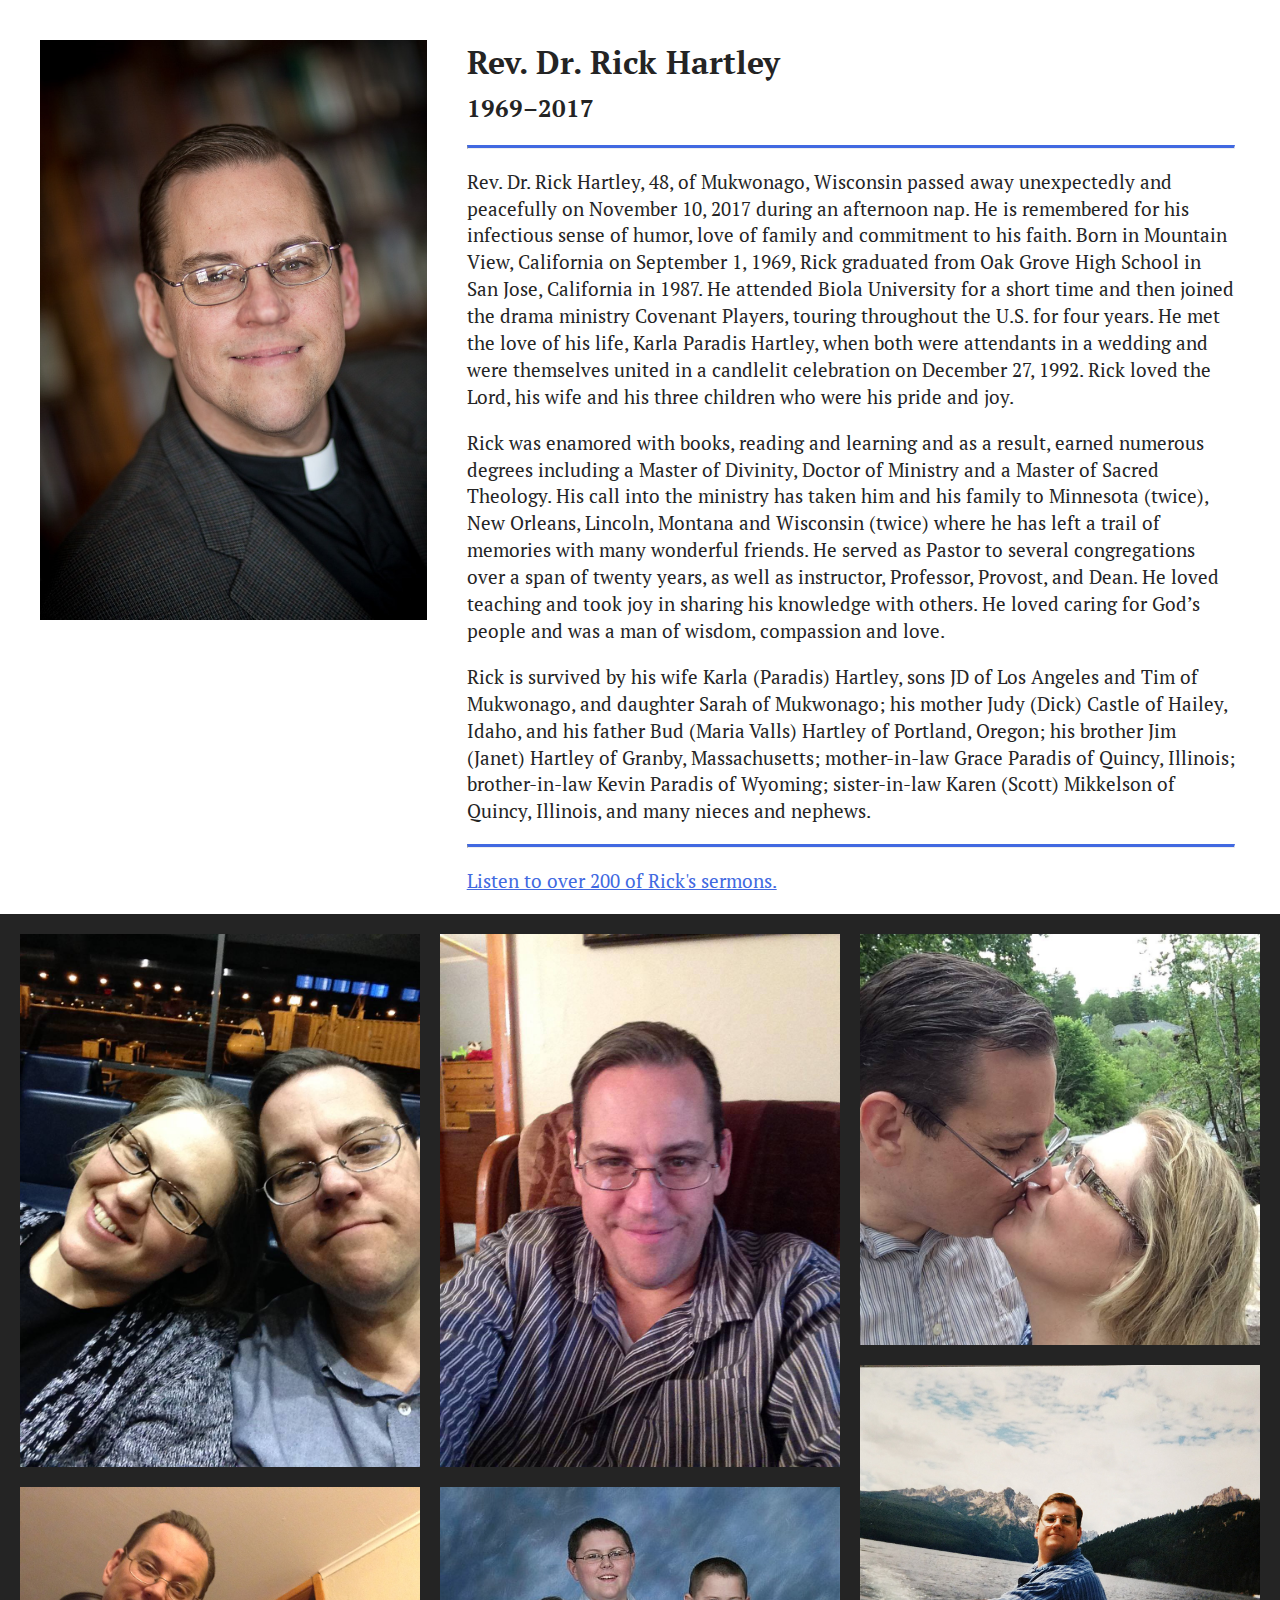
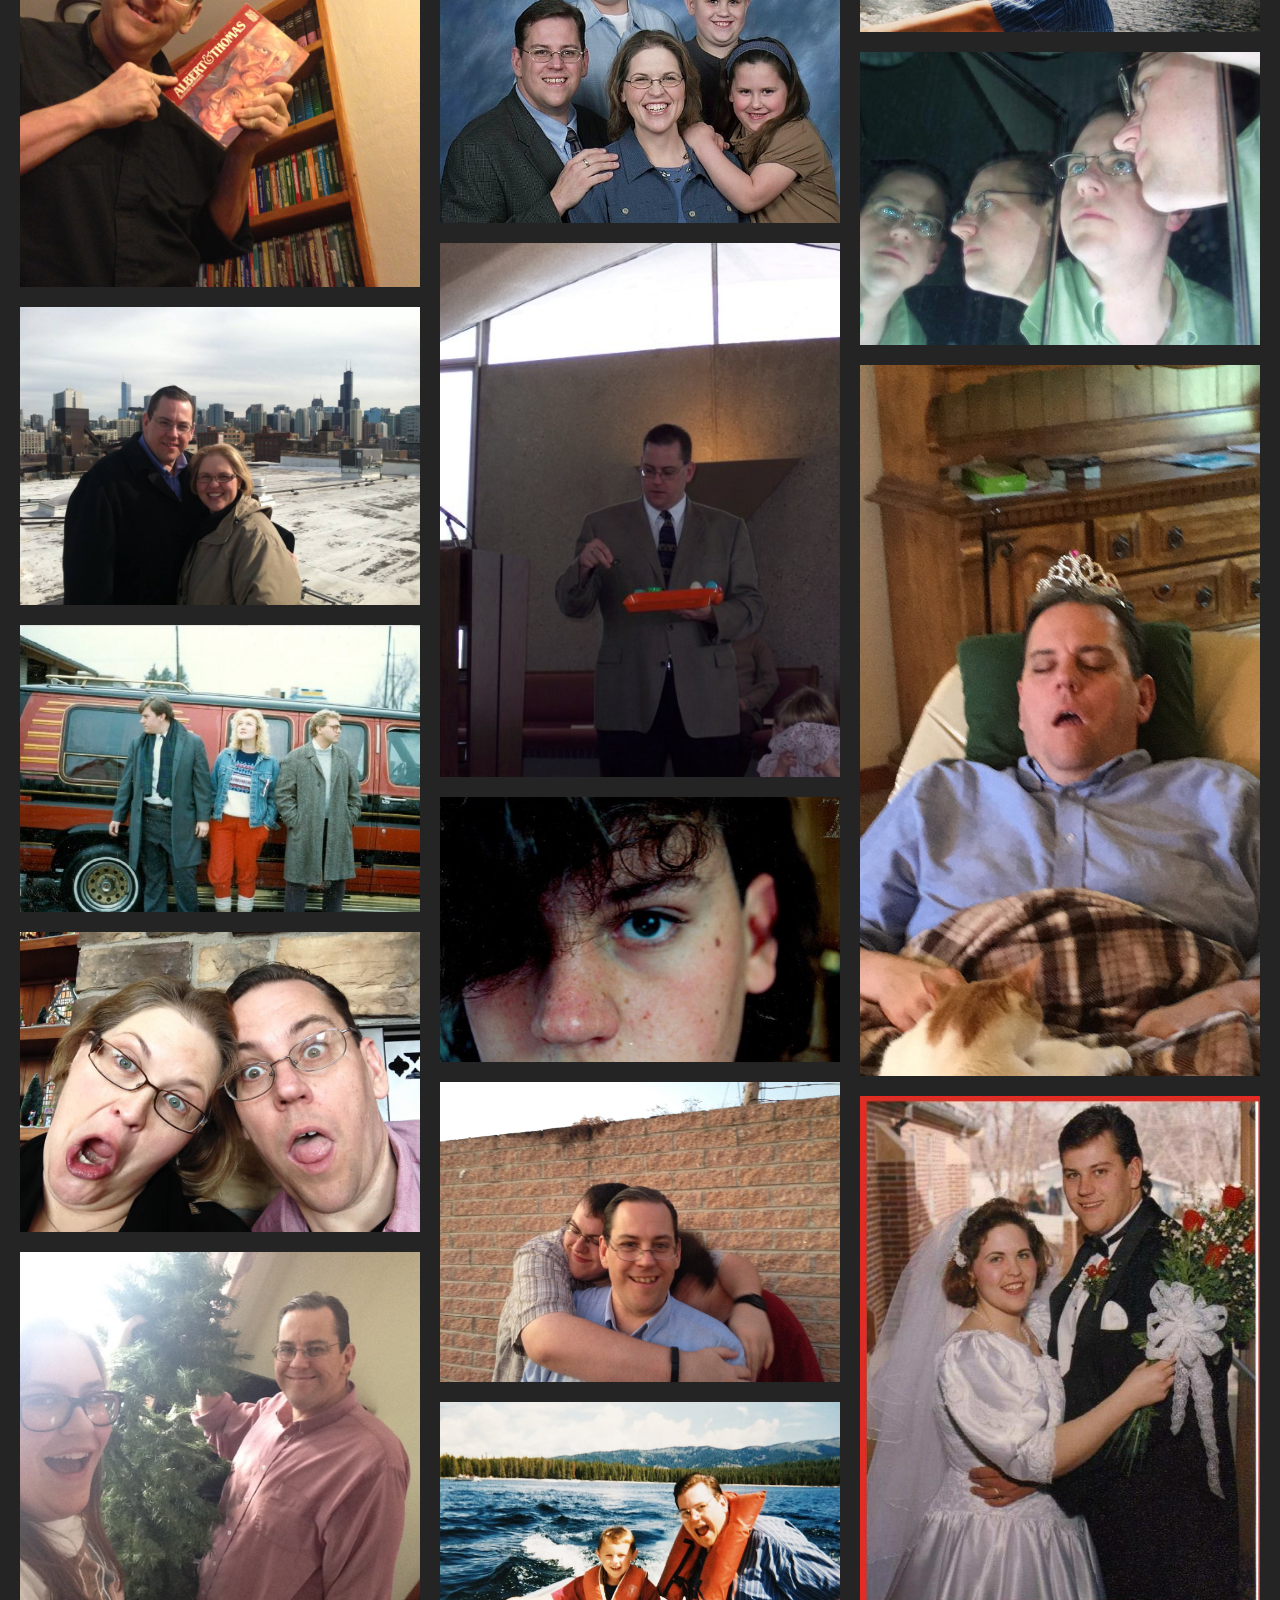
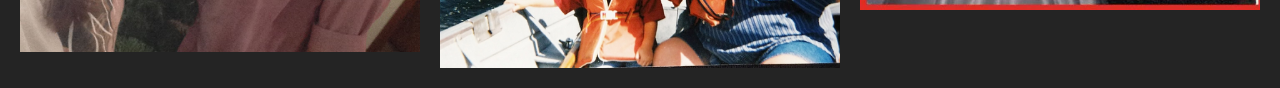
<file: index.html>
<!doctype html>
<html lang="en">
<head>
    <title>Rev. Dr. Rick Hartley</title>
    <meta charset="UTF-8">
    <meta name="viewport" content="width=device-width, initial-scale=1">
    <meta name="robots" content="noindex, nofollow">
    <meta name="theme-color" content="#4169e1">
    <link rel="stylesheet" href="style.css">
    <link rel="stylesheet" href="https://fonts.googleapis.com/css?family=PT+Serif:400,700">
    <link rel="preconnect" href="https://fonts.gstatic.com/" crossorigin>
</head>
<body>
    <main>
        <h1>Rev. Dr. Rick Hartley</h1>
        <h2>1969&ndash;2017</h2>
        <hr>

        <p>Rev. Dr. Rick Hartley, 48, of Mukwonago, Wisconsin passed away unexpectedly and peacefully on November 10, 2017 during an afternoon nap. He is remembered for his infectious sense of humor, love of family and commitment to his faith. Born in Mountain View, California on September 1, 1969, Rick graduated from Oak Grove High School in San Jose, California in 1987.  He attended Biola University for a short time and then joined the drama ministry Covenant Players, touring throughout the U.S. for four years.  He met the love of his life, Karla Paradis Hartley, when both were attendants in a wedding and were themselves united in a candlelit celebration on December 27, 1992.  Rick loved the Lord, his wife and his three children who were his pride and joy.</p>

        <p>Rick was enamored with books, reading and learning and as a result, earned numerous degrees including a Master of Divinity, Doctor of Ministry and a Master of Sacred Theology. His call into the ministry has taken him and his family to Minnesota (twice), New Orleans, Lincoln, Montana and Wisconsin (twice) where he has left a trail of memories with many wonderful friends.  He served as Pastor to several congregations over a span of twenty years, as well as instructor, Professor, Provost, and Dean.  He loved teaching and took joy in sharing his knowledge with others.  He loved caring for God’s people and was a man of wisdom, compassion and love.</p>

        <p>Rick is survived by his wife Karla (Paradis) Hartley, sons JD of Los Angeles and Tim of Mukwonago, and daughter Sarah of Mukwonago; his mother Judy (Dick) Castle of Hailey, Idaho, and his father Bud (Maria Valls) Hartley of Portland, Oregon; his brother Jim (Janet) Hartley of Granby, Massachusetts; mother-in-law Grace Paradis of Quincy, Illinois; brother-in-law Kevin Paradis of Wyoming; sister-in-law Karen (Scott) Mikkelson of Quincy, Illinois, and many nieces and nephews.</p>

        <hr>

        <p><a href="./sermons.html">Listen to over 200 of Rick's sermons.</a></p>
    </main>

    <aside>
        <img src="rick.jpg" alt="Rick Hartley" width="667">
    </aside>

    <div class="photo-grid">
        <img src="images/airport-rick.jpg" alt="">
        <img src="images/best-friends.jpg" alt="">
        <img src="images/chicago.jpg" alt="">
        <img src="images/cp-van.jpg" alt="">
        <img src="images/crazy-couple.jpg" alt="">
        <img src="images/sarah-tree.jpg" alt="">
        <img src="images/cutie.jpg" alt="">
        <img src="images/family.jpg" alt="">
        <img src="images/easter-eggs.jpg" alt="">
        <img src="images/high-school.jpg" alt="">
        <img src="images/jd-bd-hug.jpg" alt="">
        <img src="images/jd-dad-boat.jpg" alt="">
        <img src="images/mom-dad-kissing-gross.jpg" alt="">
        <img src="images/on-the-boat.jpg" alt="">
        <img src="images/mirrored.jpg" alt="">
        <img src="images/sleepy-princess.jpg" alt="">
        <img src="images/wedding.jpg" alt="">
    </div>

    <script>if ('serviceWorker' in navigator) navigator.serviceWorker.register('/sw.js')</script>
    <script>!function (n, o, i, k, s) { n.onkeydown = function (t) { o.push(t.which || t.keyCode), o.toString().indexOf(i) >= 0 && (n.body.classList.add('konami')), o.toString().indexOf(k) >= 0 && (n.querySelector('aside').classList.add('birthday')), o.toString().indexOf(s) >= 0 && (n.querySelector('aside').classList.add('santa')) } }(document, [], "38,38,40,40,37,39,37,39,66,65", "66,73,82,84,72,68,65,89", "83,65,78,84,65");</script>
    <script>var today = new Date(); if (today.getMonth() === 8 && today.getDate() === 1) document.querySelector('aside').classList.add('birthday'); if (today.getMonth() === 11 && today.getDate() === 25) document.querySelector('aside').classList.add('santa')</script>
</body>
</html>
</file>
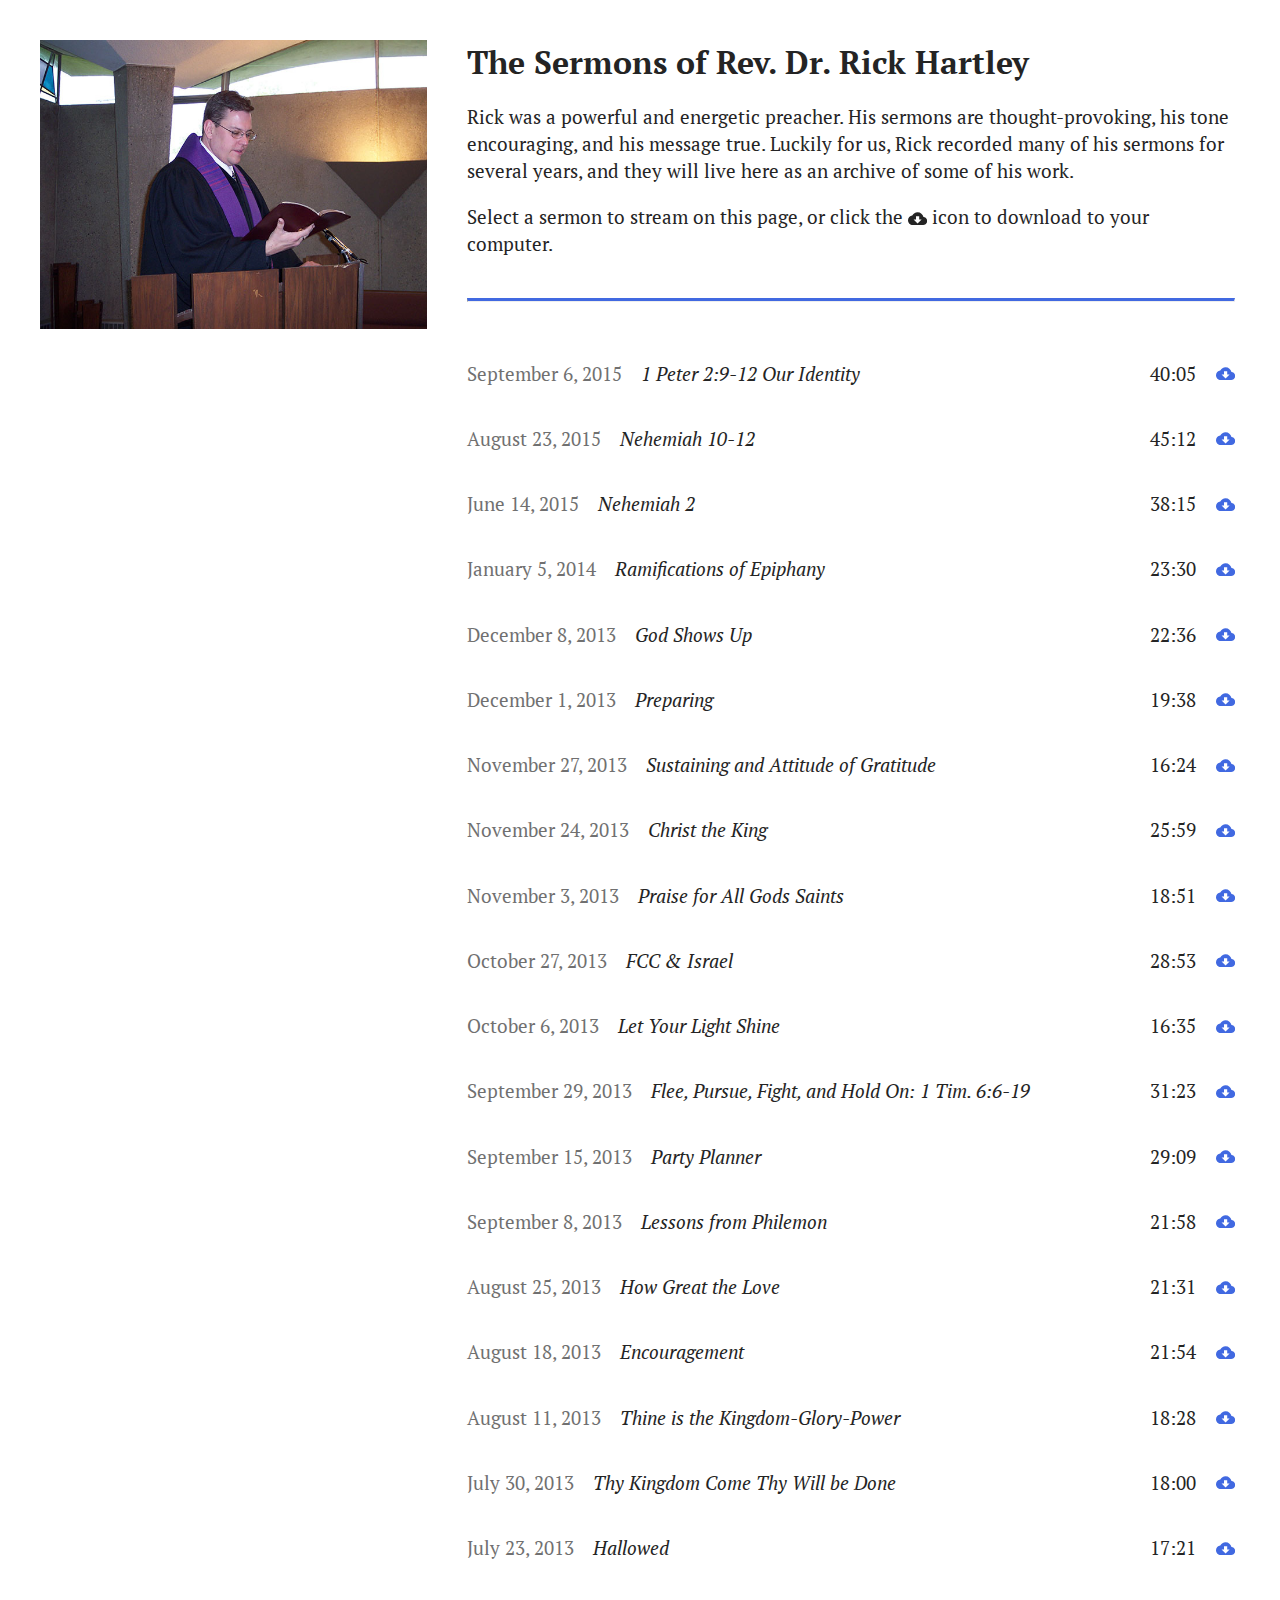
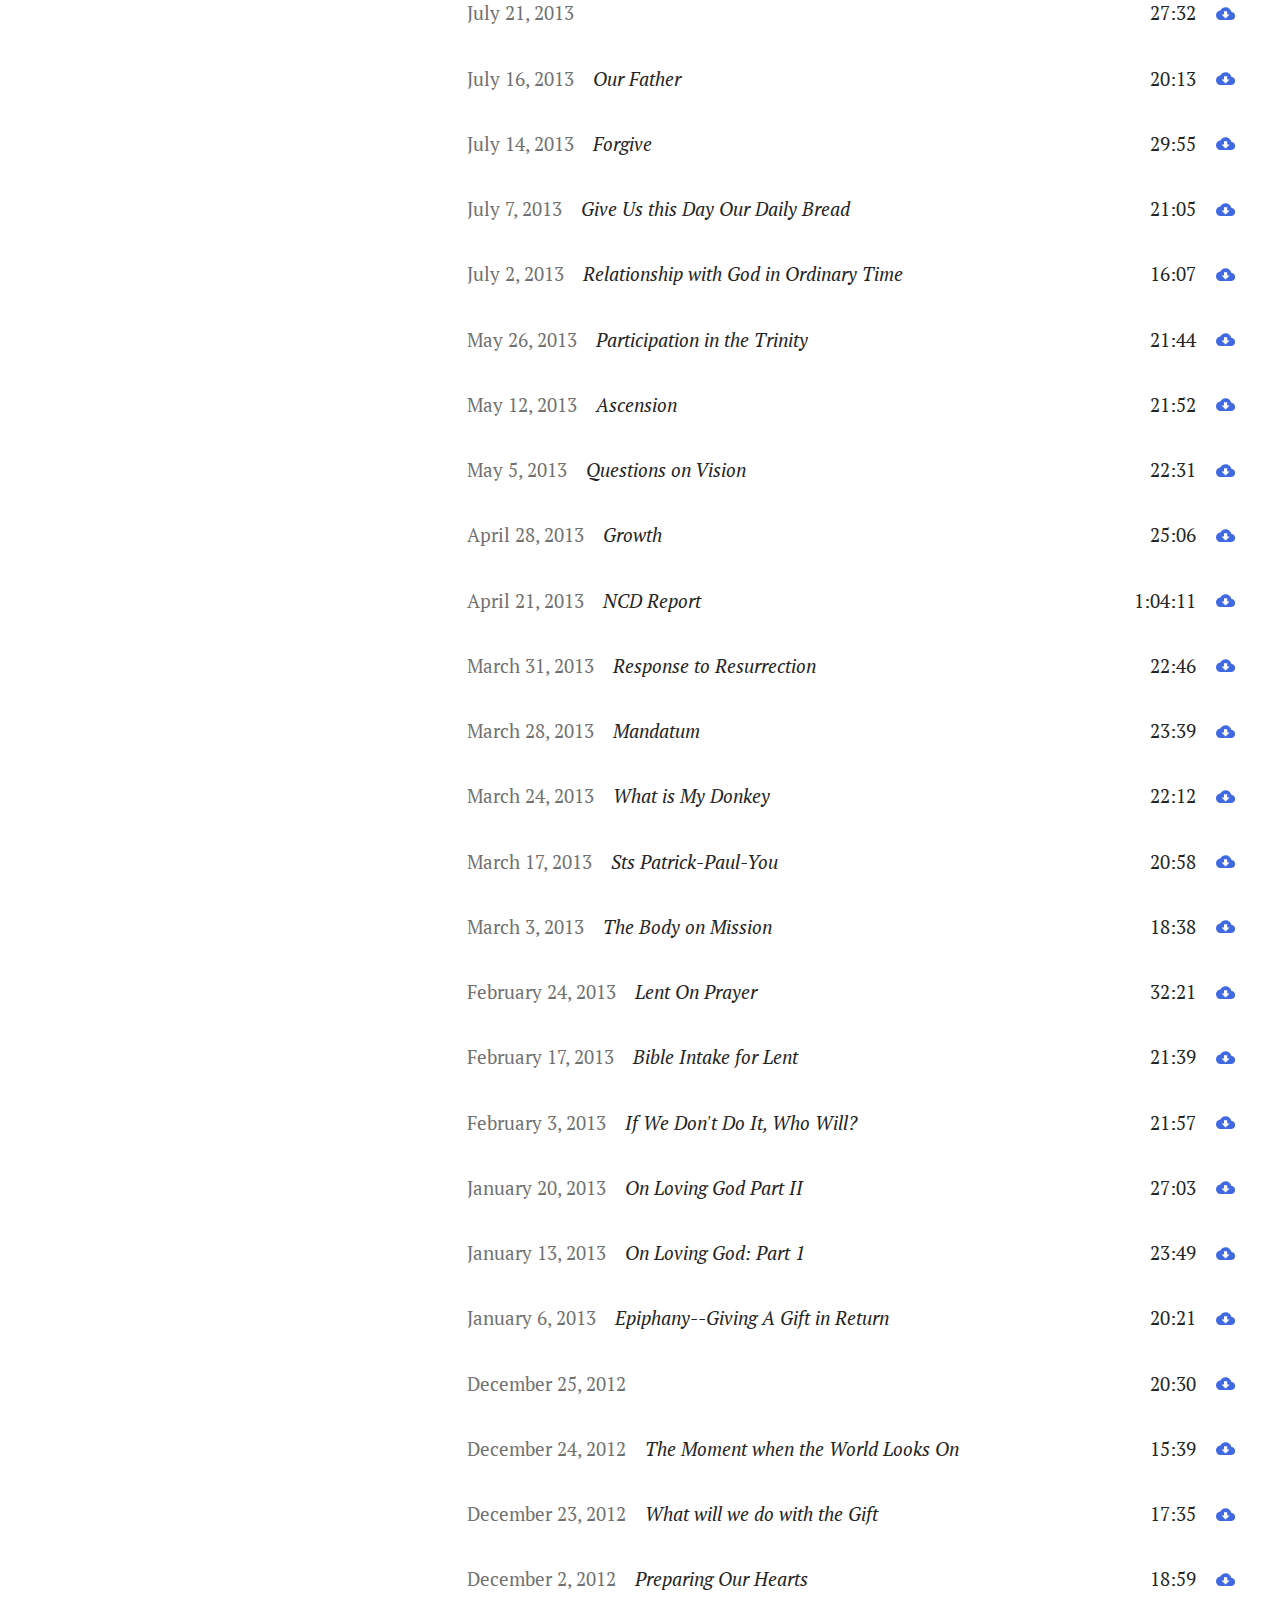
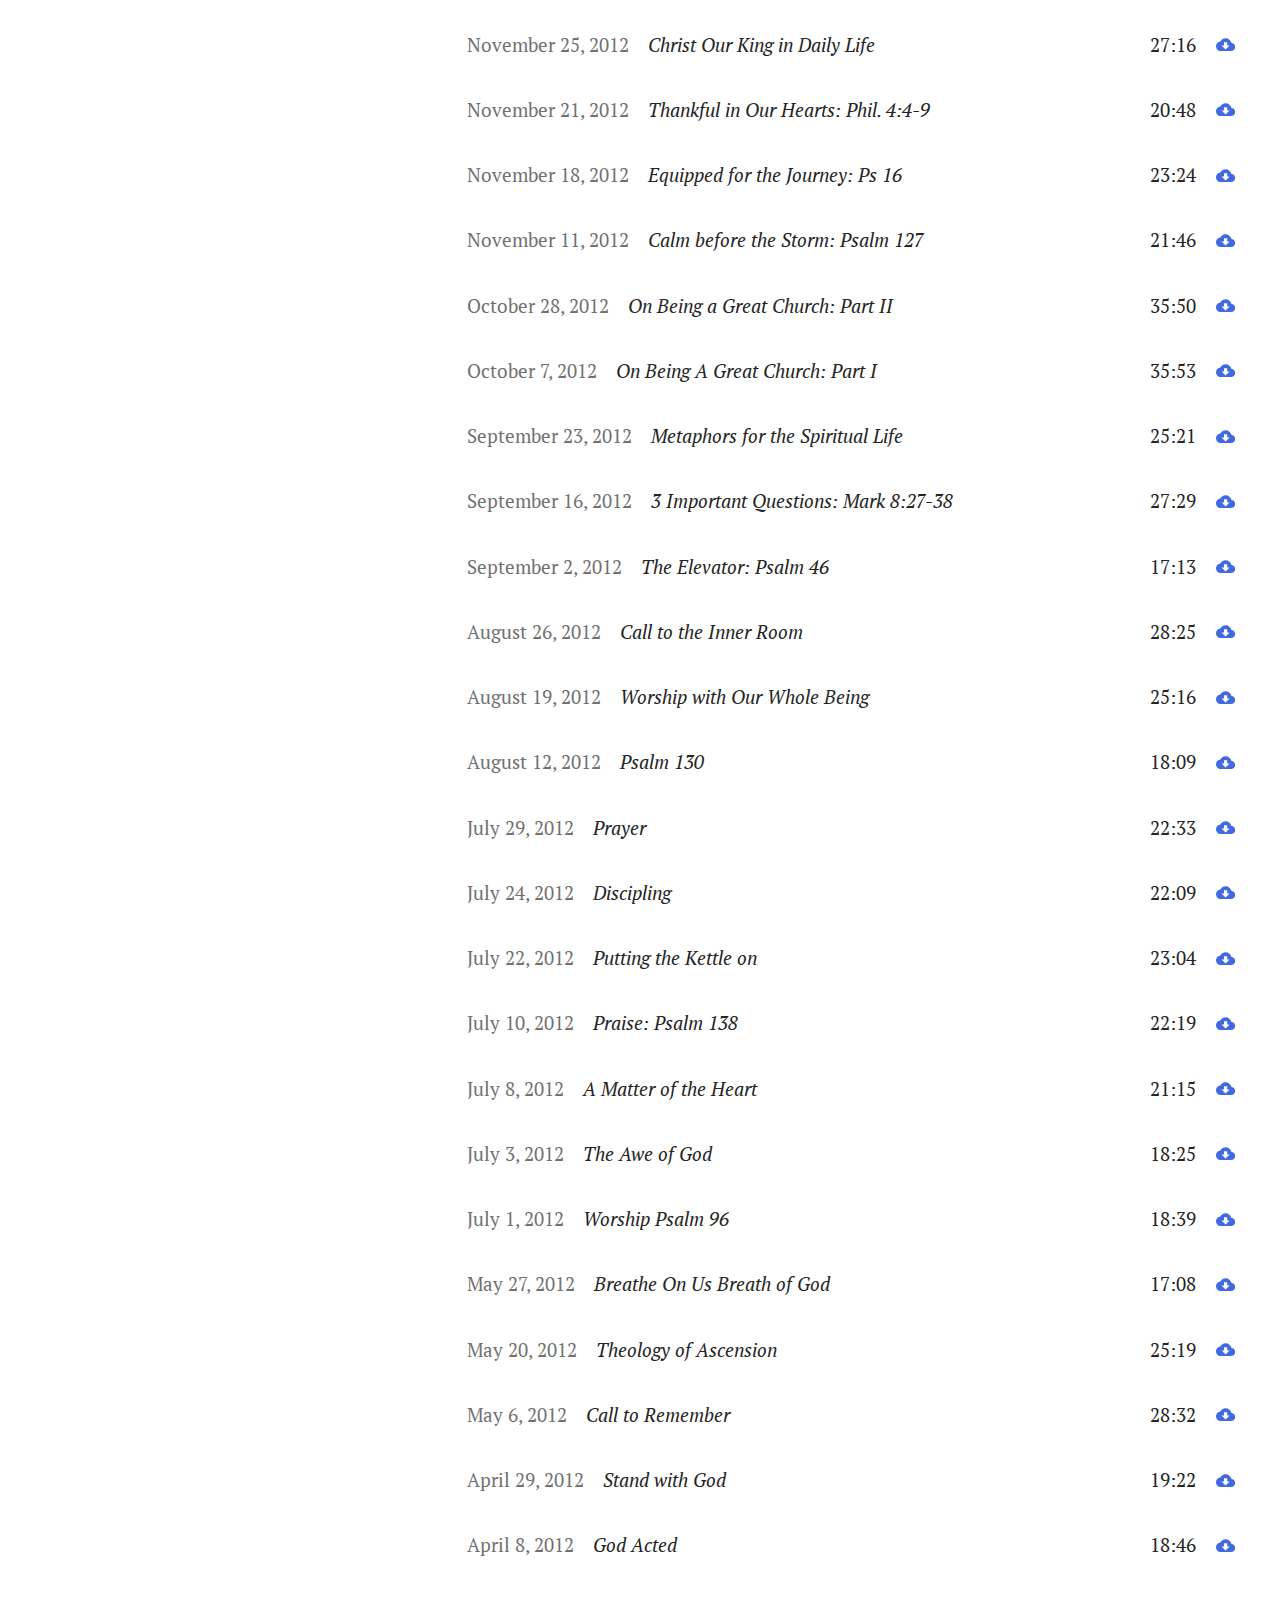
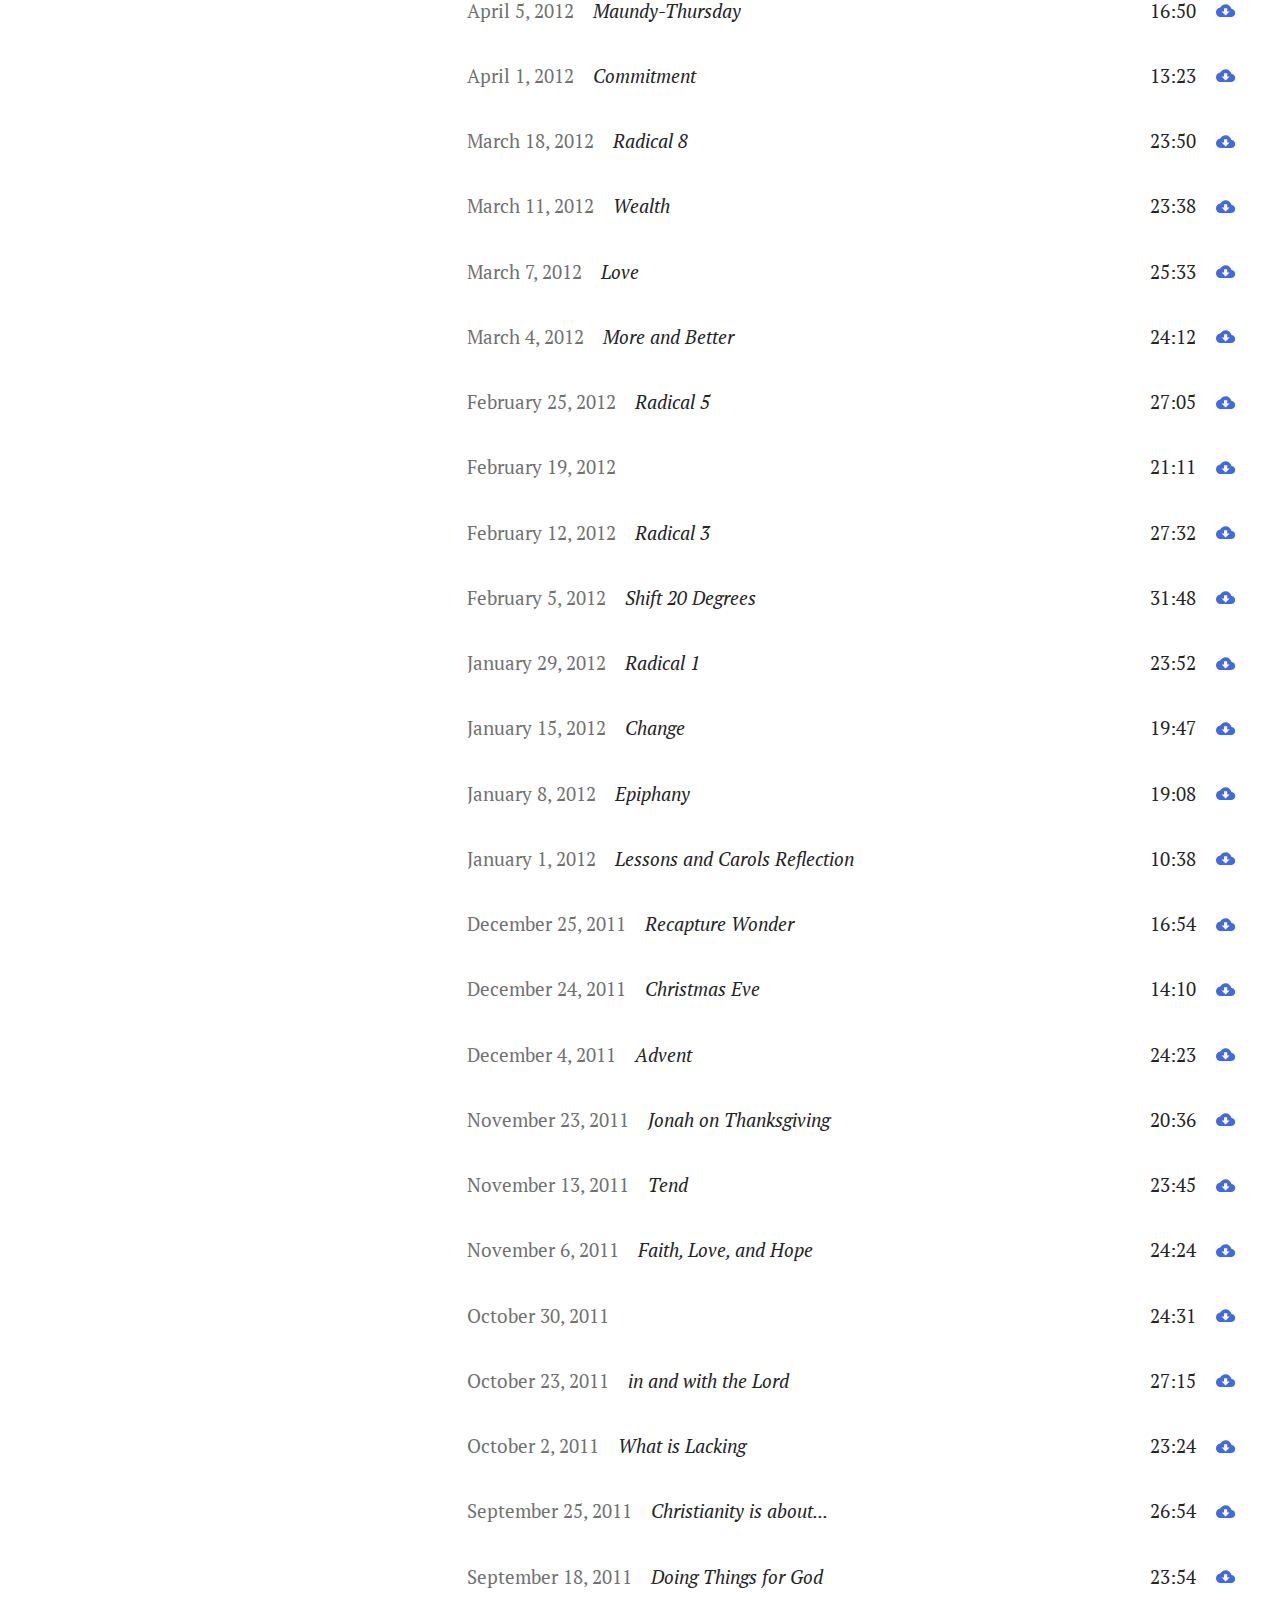
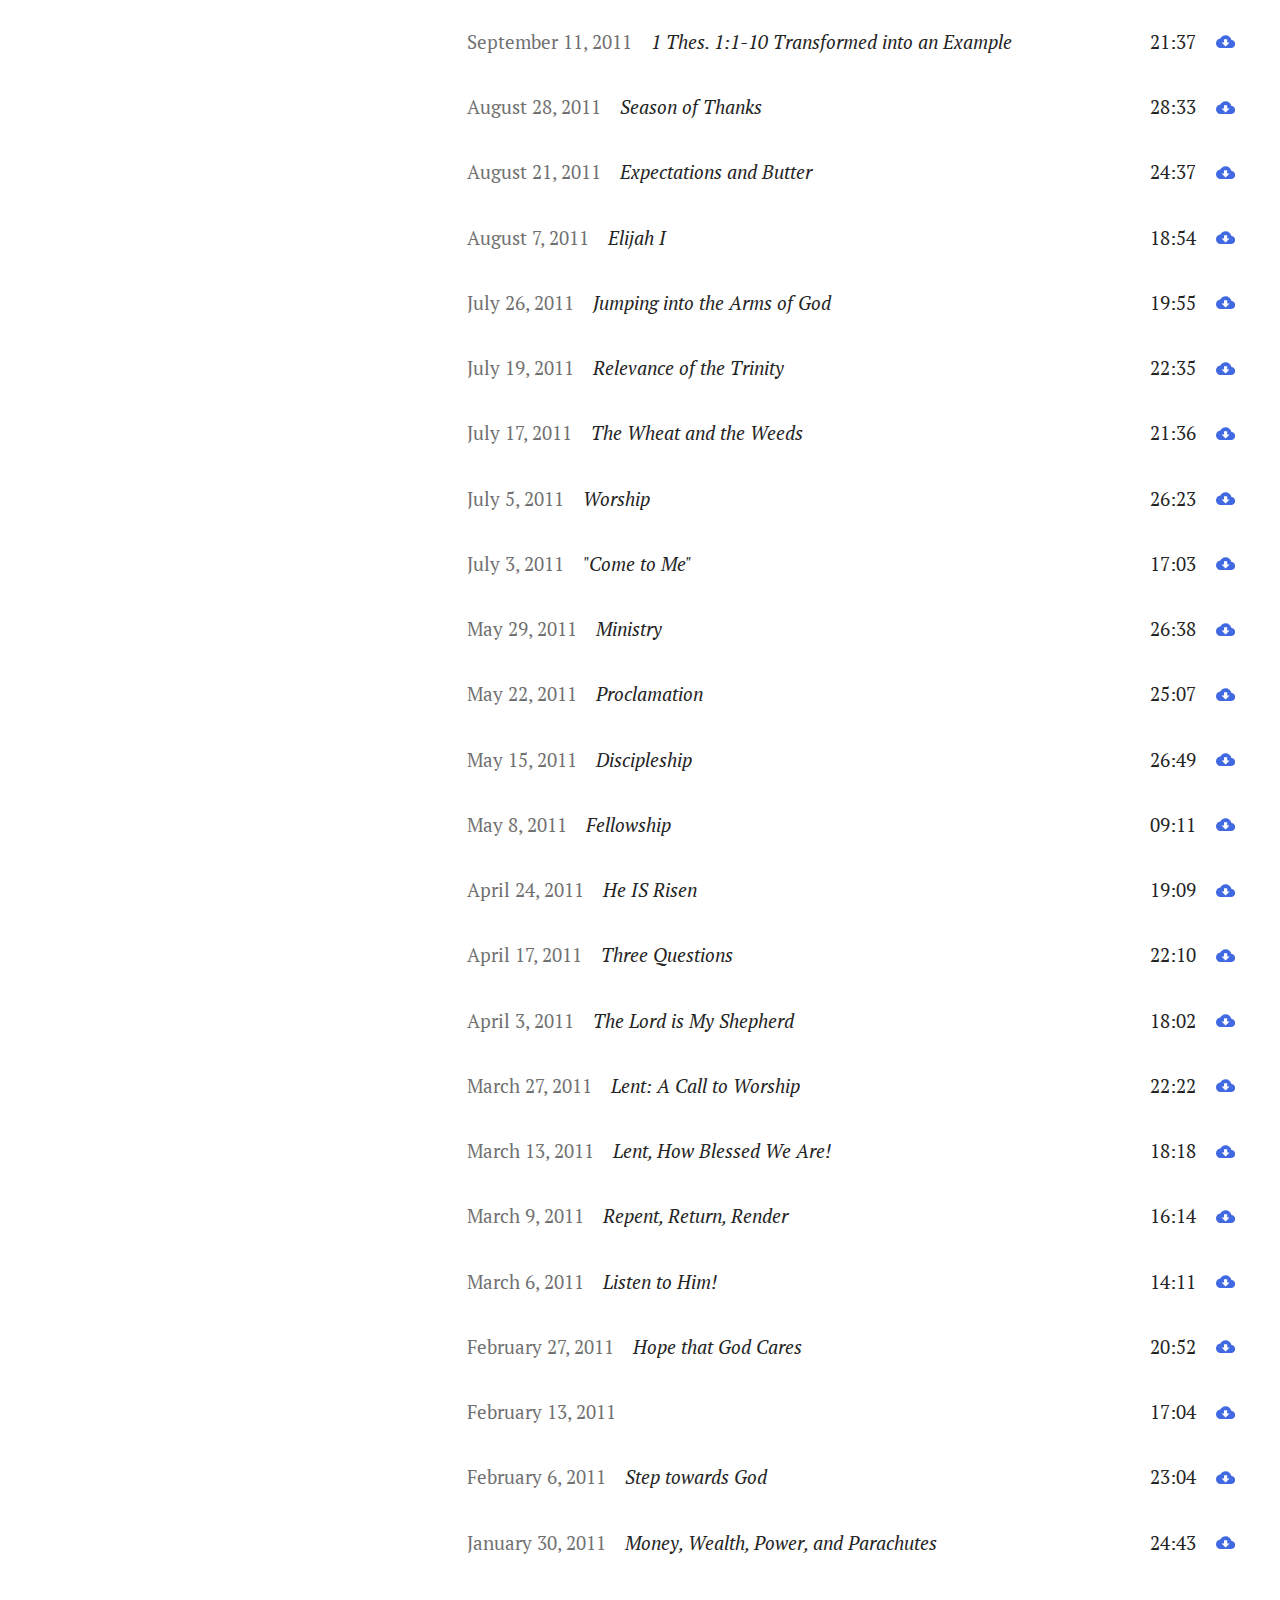
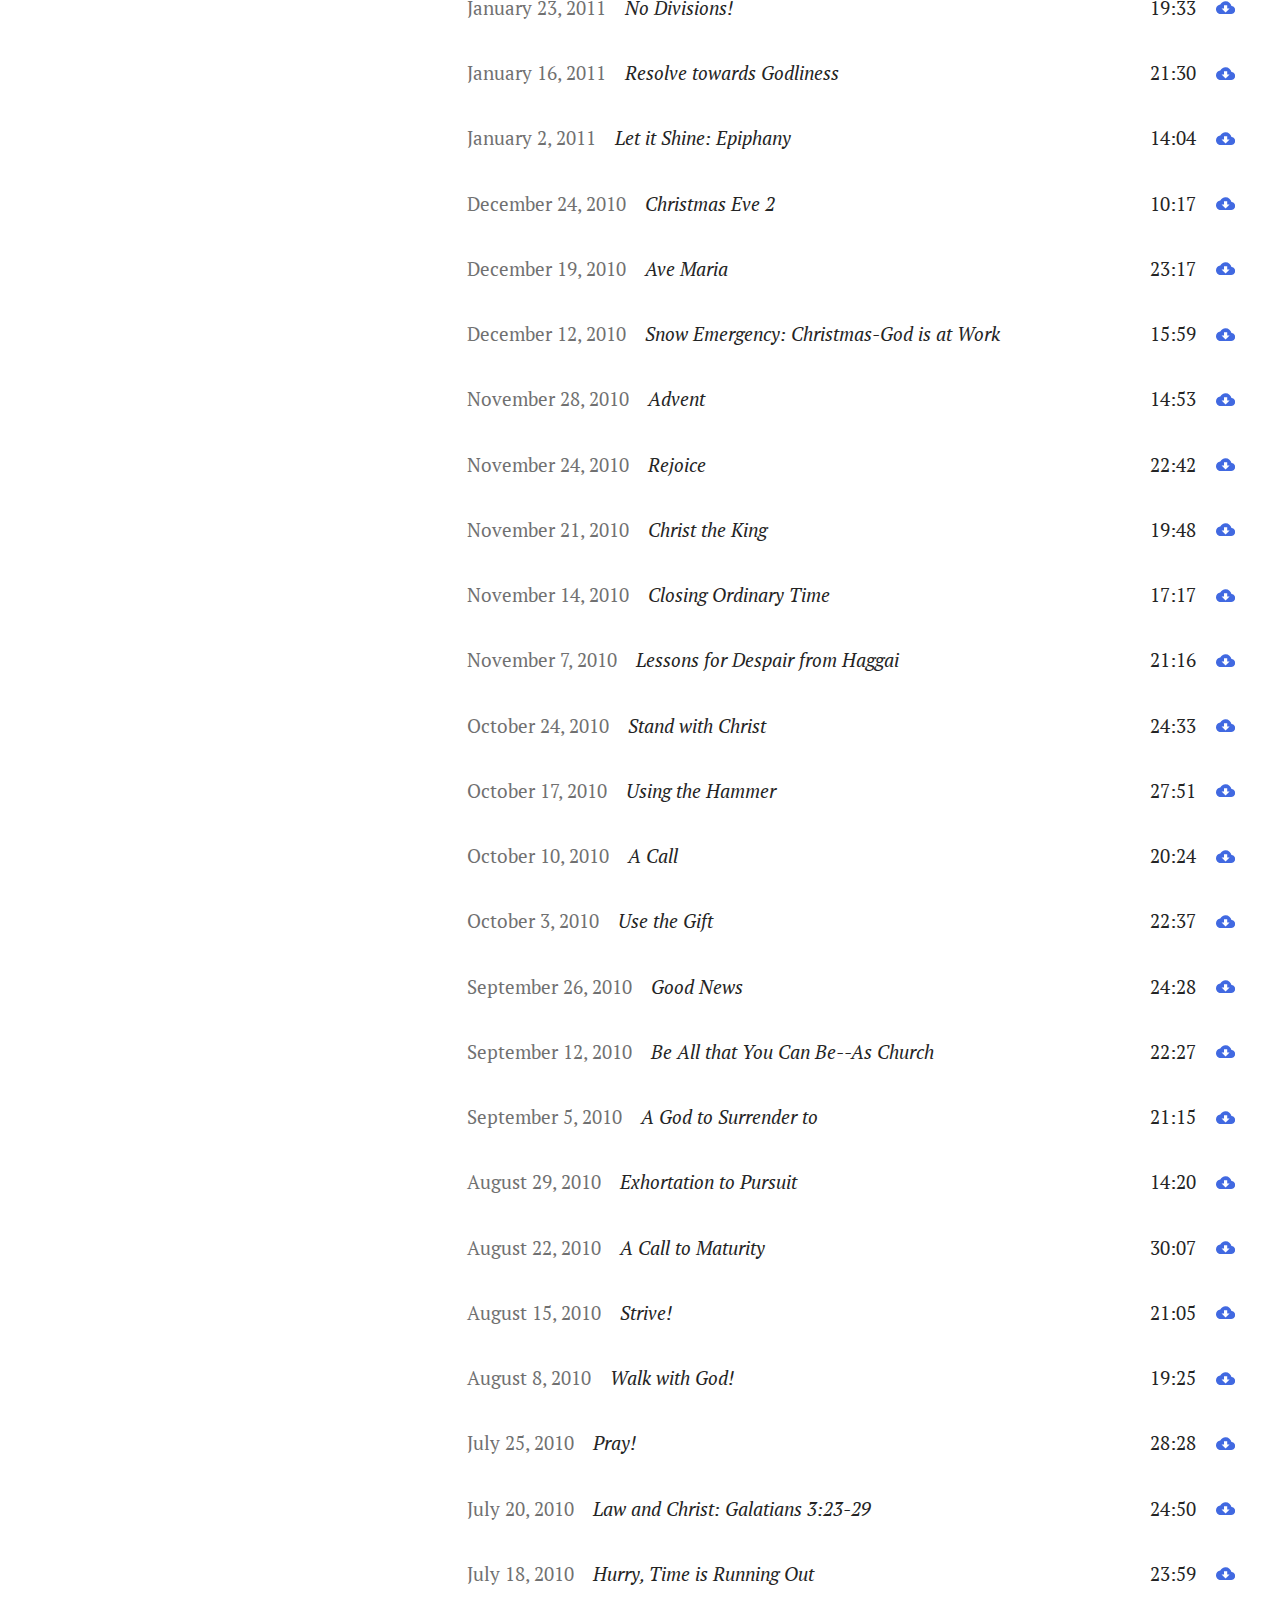
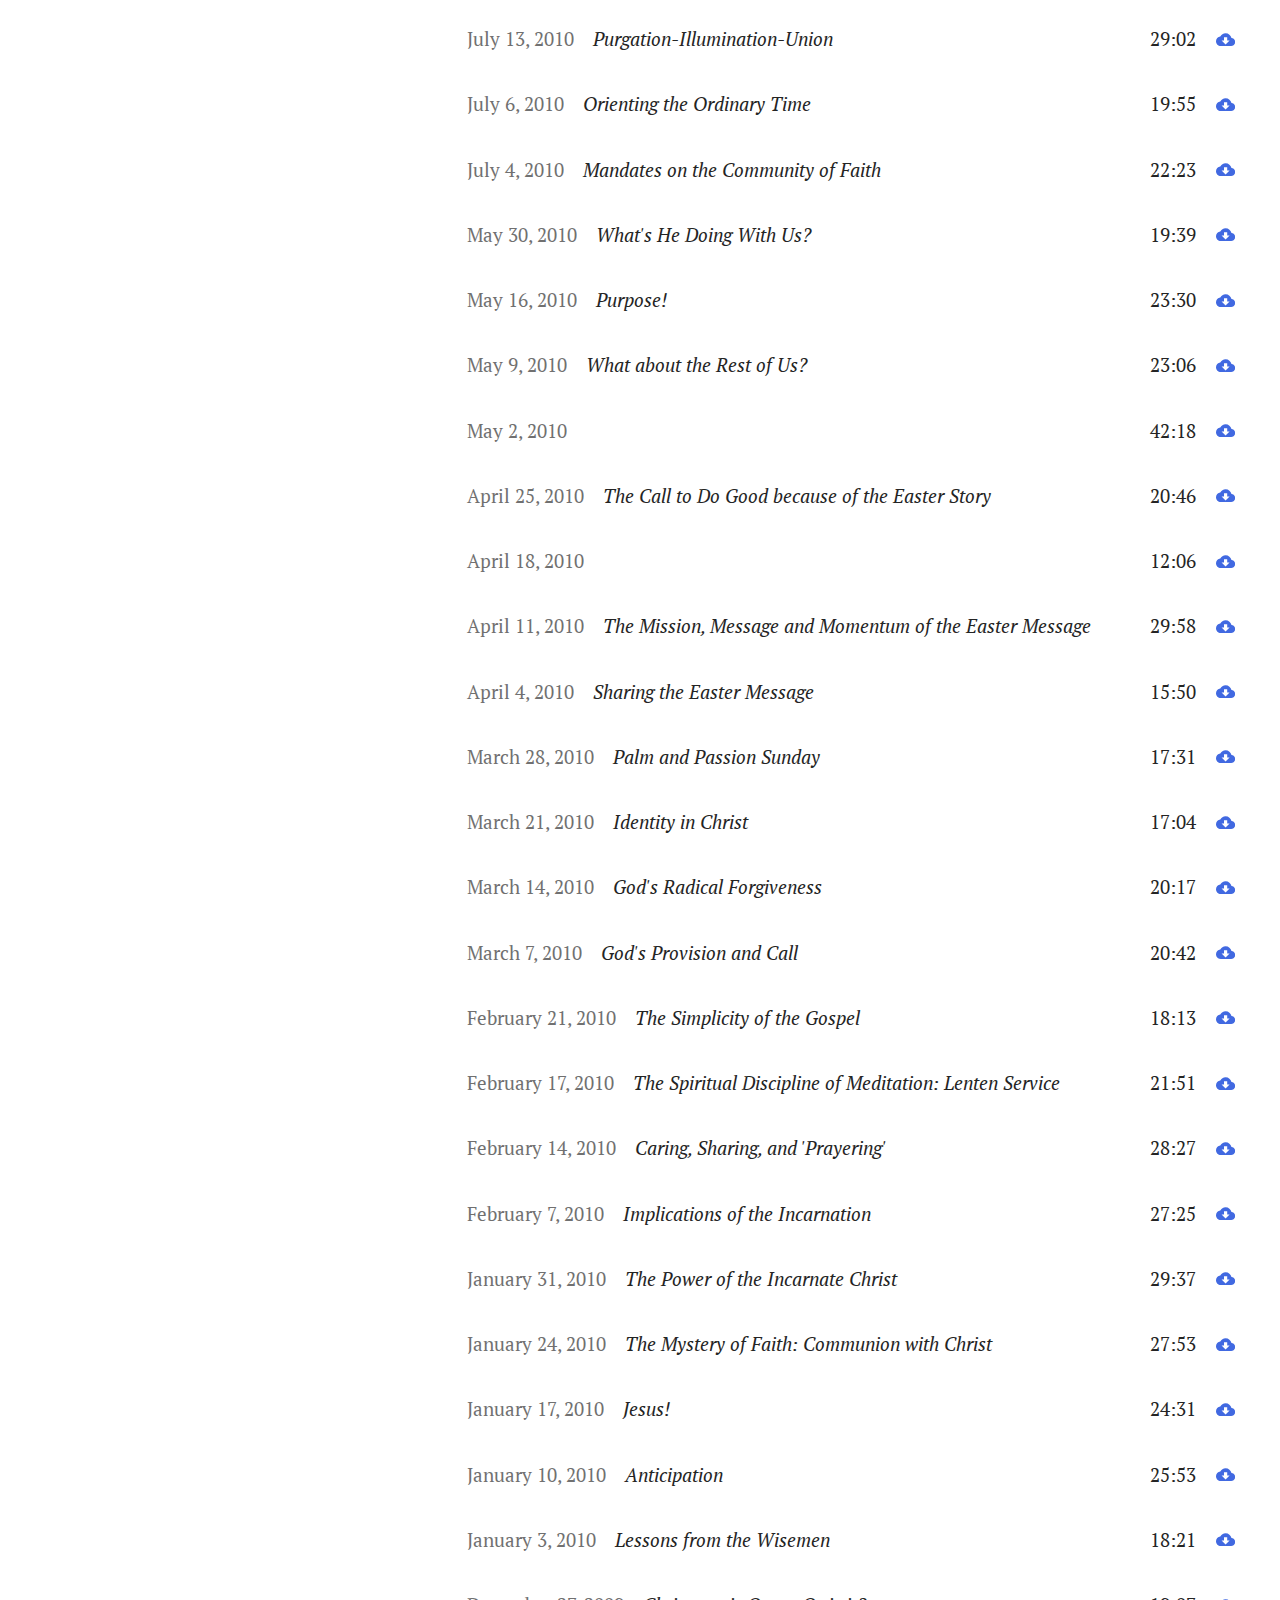
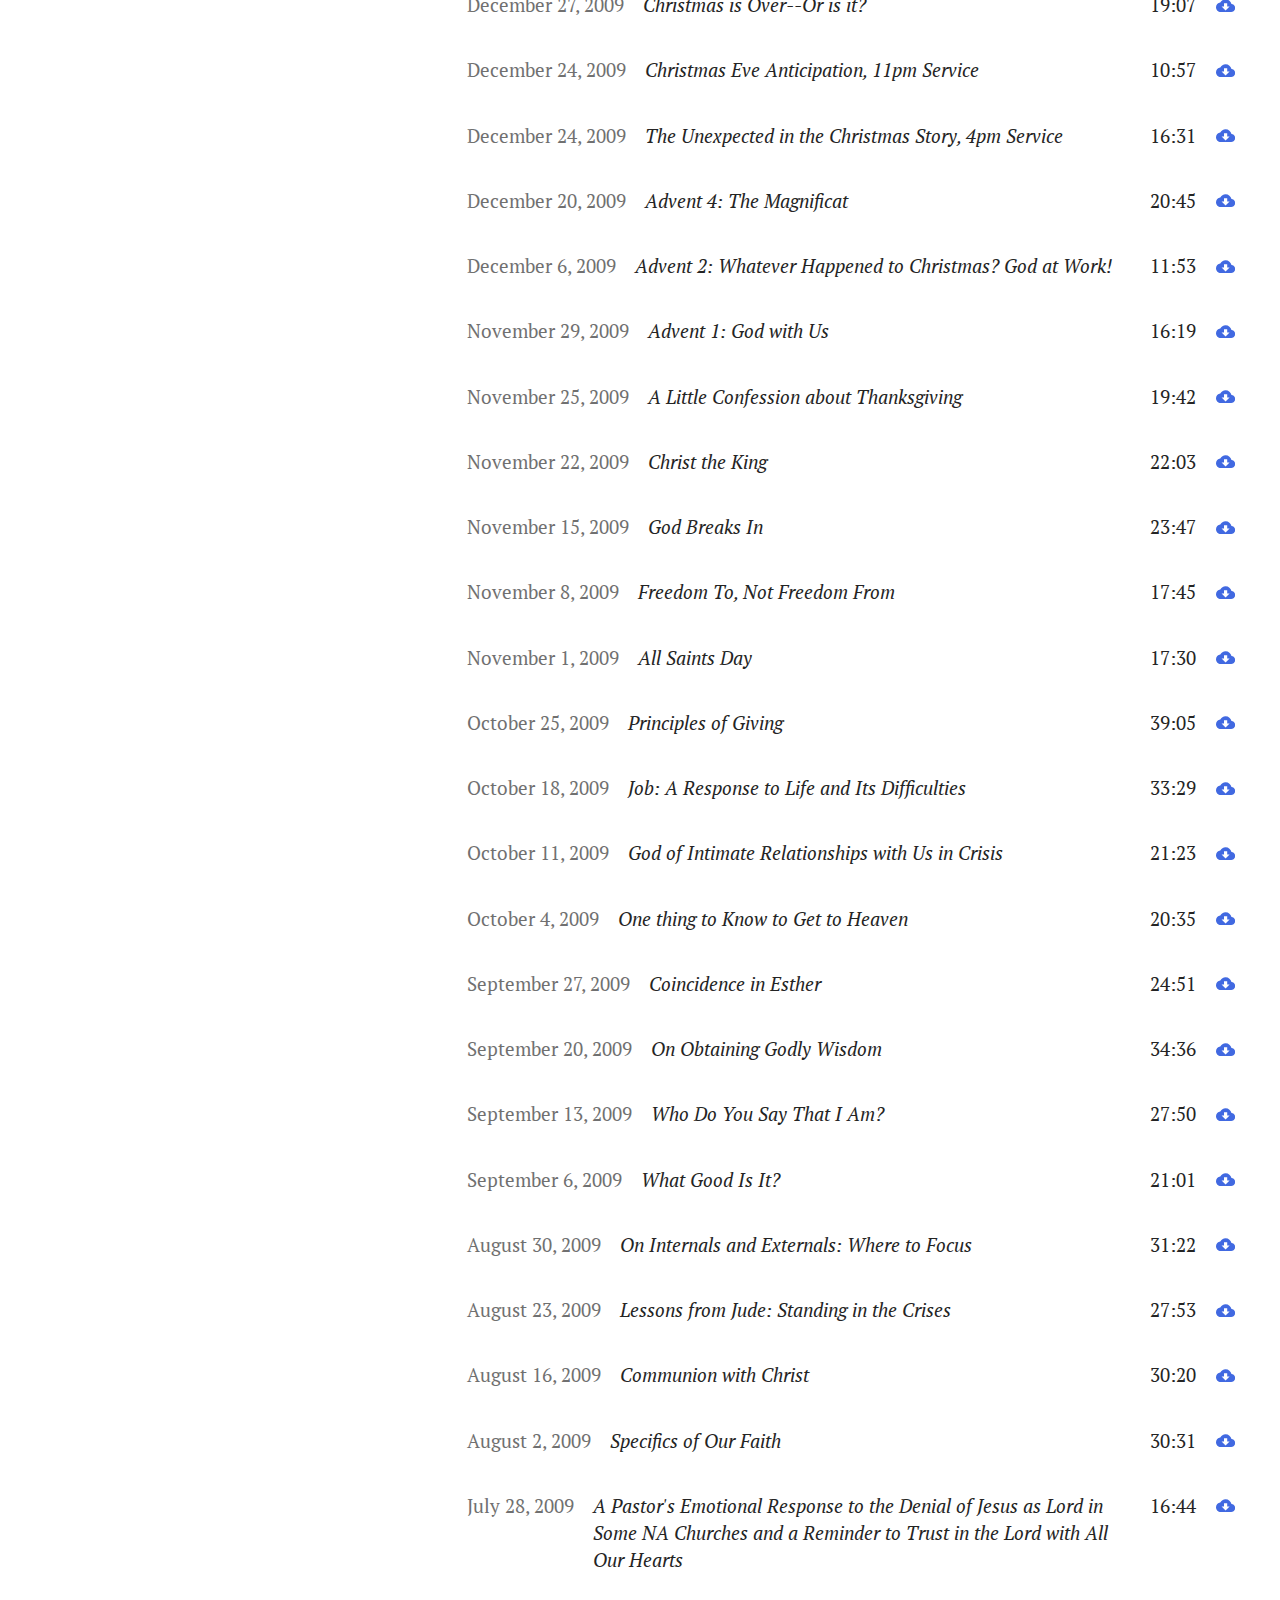
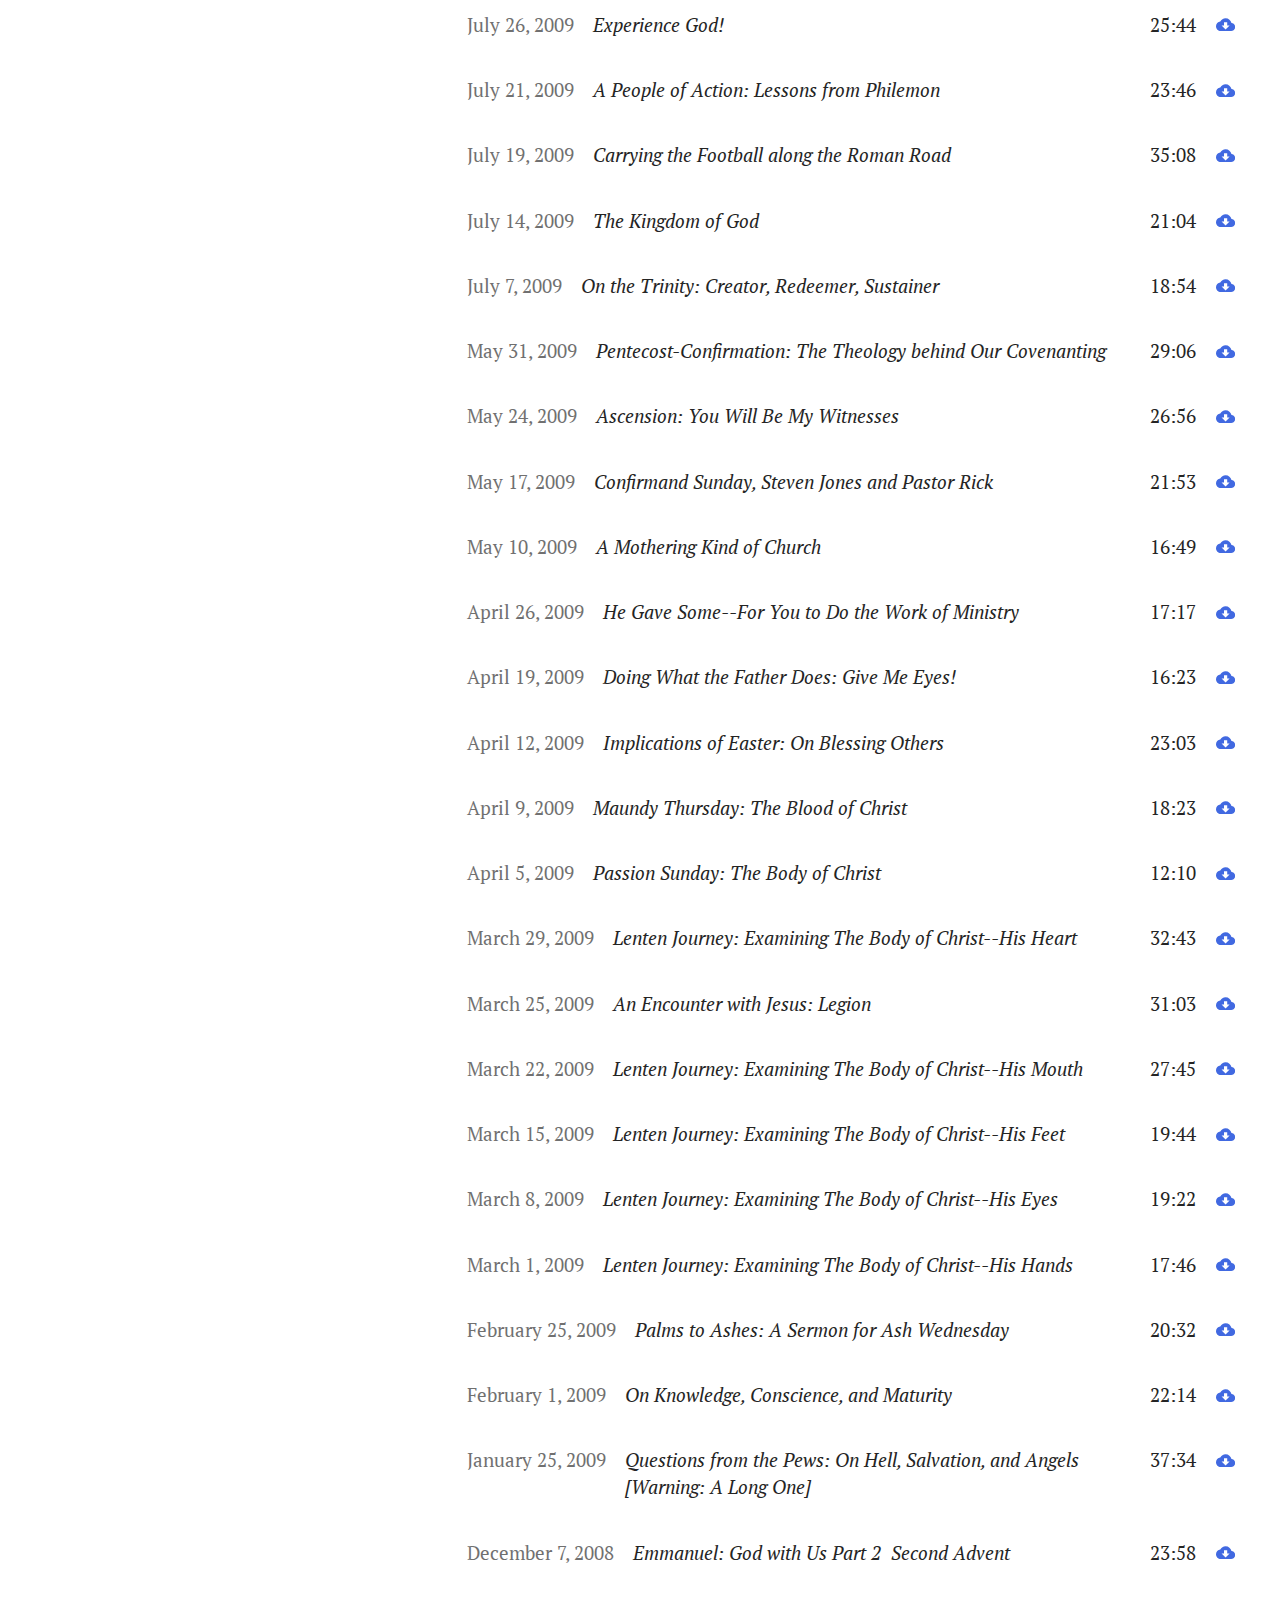
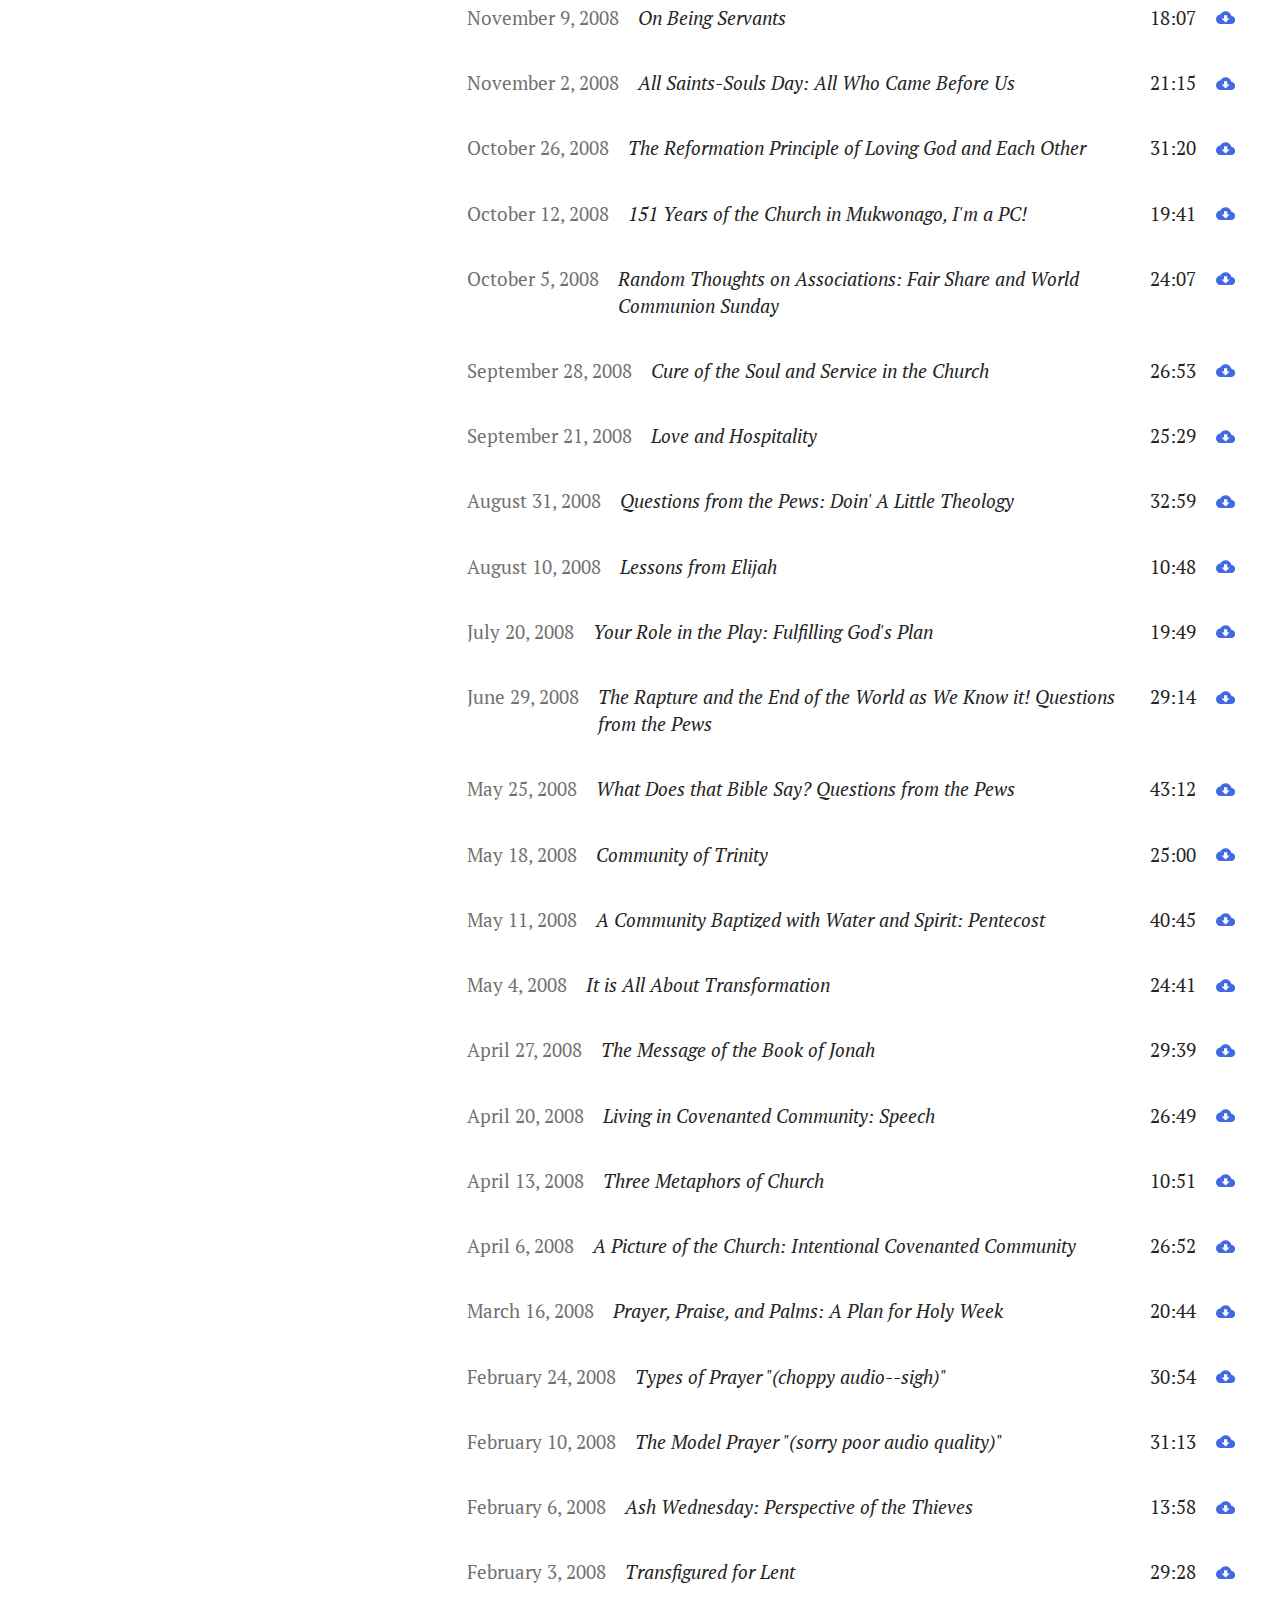
<file: sermons.html>
<!doctype html>
<html lang="en">
<head>
    <title>The Sermons of Rev. Dr. Rick Hartley</title>
    <meta charset="UTF-8">
    <meta name="viewport" content="width=device-width, initial-scale=1">
    <meta name="robots" content="noindex, nofollow">
    <meta name="theme-color" content="#4169e1">
    <link rel="stylesheet" href="style.css">
    <link rel="stylesheet" href="https://fonts.googleapis.com/css?family=PT+Serif:400,700">
    <link rel="stylesheet" href="sermons.css">
    <link rel="stylesheet" href="https://cdn.plyr.io/2.0.18/plyr.css">
    <link rel="preconnect" href="https://fonts.gstatic.com/" crossorigin>
    <link rle="preconnect" href="https://rshrtl-sermons.nyc3.digitaloceanspaces.com/" crossorigin>
</head>
<body ontouchstart="">
    <main>
        <h1>The Sermons of Rev. Dr. Rick Hartley</h1>
        <p>Rick was a powerful and energetic preacher. His sermons are thought-provoking, his tone encouraging, and his message true. Luckily for us, Rick recorded many of his sermons for several years, and they will live here as an archive of some of his work.</p>
        <p>Select a sermon to stream on this page, or click the <svg><use xlink:href="#icon-download"></use></svg> icon to download to your computer.</p>
        <hr>

        <svg hidden xmlns="http://www.w3.org/2000/svg"><symbol id="icon-download" viewBox="0 0 768 768"><title>Download</title><path style="fill:currentColor" d="M544.5 415.5h-96V288h-129v127.5h-96L384 576zm75-94.5C702 327 768 396 768 480c0 88.5-72 160.5-160.5 160.5H192C85.5 640.5 0 555 0 448.5c0-99 75-180 171-190.5 40.5-76.5 120-130.5 213-130.5 117 0 213 82.5 235.5 193.5z"/></symbol></svg>

        <ul class="sermon-list">
            <li>
                <time>September 6, 2015</time>
                <cite>1 Peter 2:9-12 Our Identity</cite>
                <time>40:05</time>
                <a href="https://rshrtl-sermons.nyc3.digitaloceanspaces.com/sermons/DR0000_0121.mp3" download>
                    <svg><use xlink:href="#icon-download"></use></svg>
                </a>
            </li>
            <li>
                <time>August 23, 2015</time>
                <cite>Nehemiah 10-12</cite>
                <time>45:12</time>
                <a href="https://rshrtl-sermons.nyc3.digitaloceanspaces.com/sermons/DR0000_0120.mp3" download>
                    <svg><use xlink:href="#icon-download"></use></svg>
                </a>
            </li>
            <li>
                <time>June 14, 2015</time>
                <cite>Nehemiah 2</cite>
                <time>38:15</time>
                <a href="https://rshrtl-sermons.nyc3.digitaloceanspaces.com/sermons/DR0000_0112.mp3" download>
                    <svg><use xlink:href="#icon-download"></use></svg>
                </a>
            </li>
            <li>
                <time>January 5, 2014</time>
                <cite>Ramifications of Epiphany</cite>
                <time>23:30</time>
                <a href="https://rshrtl-sermons.nyc3.digitaloceanspaces.com/sermons/jan5_14.mp3" download>
                    <svg><use xlink:href="#icon-download"></use></svg>
                </a>
            </li>
            <li>
                <time>December 8, 2013</time>
                <cite>God Shows Up</cite>
                <time>22:36</time>
                <a href="https://rshrtl-sermons.nyc3.digitaloceanspaces.com/sermons/dec8_13.mp3" download>
                    <svg><use xlink:href="#icon-download"></use></svg>
                </a>
            </li>
            <li>
                <time>December 1, 2013</time>
                <cite>Preparing</cite>
                <time>19:38</time>
                <a href="https://rshrtl-sermons.nyc3.digitaloceanspaces.com/sermons/dec1_13.mp3" download>
                    <svg><use xlink:href="#icon-download"></use></svg>
                </a>
            </li>
            <li>
                <time>November 27, 2013</time>
                <cite>Sustaining and Attitude of Gratitude</cite>
                <time>16:24</time>
                <a href="https://rshrtl-sermons.nyc3.digitaloceanspaces.com/sermons/nov27_13.mp3" download>
                    <svg><use xlink:href="#icon-download"></use></svg>
                </a>
            </li>
            <li>
                <time>November 24, 2013</time>
                <cite>Christ the King</cite>
                <time>25:59</time>
                <a href="https://rshrtl-sermons.nyc3.digitaloceanspaces.com/sermons/nov24_13.mp3" download>
                    <svg><use xlink:href="#icon-download"></use></svg>
                </a>
            </li>
            <li>
                <time>November 3, 2013</time>
                <cite>Praise for All Gods Saints</cite>
                <time>18:51</time>
                <a href="https://rshrtl-sermons.nyc3.digitaloceanspaces.com/sermons/nov3_13.mp3" download>
                    <svg><use xlink:href="#icon-download"></use></svg>
                </a>
            </li>
            <li>
                <time>October 27, 2013</time>
                <cite>FCC &amp; Israel</cite>
                <time>28:53</time>
                <a href="https://rshrtl-sermons.nyc3.digitaloceanspaces.com/sermons/oct27_13.mp3" download>
                    <svg><use xlink:href="#icon-download"></use></svg>
                </a>
            </li>
            <li>
                <time>October 6, 2013</time>
                <cite>Let Your Light Shine</cite>
                <time>16:35</time>
                <a href="https://rshrtl-sermons.nyc3.digitaloceanspaces.com/sermons/oct6_13.mp3" download>
                    <svg><use xlink:href="#icon-download"></use></svg>
                </a>
            </li>
            <li>
                <time>September 29, 2013</time>
                <cite>Flee, Pursue, Fight, and Hold On: 1 Tim. 6:6-19</cite>
                <time>31:23</time>
                <a href="https://rshrtl-sermons.nyc3.digitaloceanspaces.com/sermons/sep29_13.mp3" download>
                    <svg><use xlink:href="#icon-download"></use></svg>
                </a>
            </li>
            <li>
                <time>September 15, 2013</time>
                <cite>Party Planner</cite>
                <time>29:09</time>
                <a href="https://rshrtl-sermons.nyc3.digitaloceanspaces.com/sermons/sep15_13.mp3" download>
                    <svg><use xlink:href="#icon-download"></use></svg>
                </a>
            </li>
            <li>
                <time>September 8, 2013</time>
                <cite>Lessons from Philemon</cite>
                <time>21:58</time>
                <a href="https://rshrtl-sermons.nyc3.digitaloceanspaces.com/sermons/sep8_13.mp3" download>
                    <svg><use xlink:href="#icon-download"></use></svg>
                </a>
            </li>
            <li>
                <time>August 25, 2013</time>
                <cite>How Great the Love</cite>
                <time>21:31</time>
                <a href="https://rshrtl-sermons.nyc3.digitaloceanspaces.com/sermons/aug25_13.mp3" download>
                    <svg><use xlink:href="#icon-download"></use></svg>
                </a>
            </li>
            <li>
                <time>August 18, 2013</time>
                <cite>Encouragement</cite>
                <time>21:54</time>
                <a href="https://rshrtl-sermons.nyc3.digitaloceanspaces.com/sermons/aug18_13.mp3" download>
                    <svg><use xlink:href="#icon-download"></use></svg>
                </a>
            </li>
            <li>
                <time>August 11, 2013</time>
                <cite>Thine is the Kingdom-Glory-Power</cite>
                <time>18:28</time>
                <a href="https://rshrtl-sermons.nyc3.digitaloceanspaces.com/sermons/aug11_13.mp3" download>
                    <svg><use xlink:href="#icon-download"></use></svg>
                </a>
            </li>
            <li>
                <time>July 30, 2013</time>
                <cite>Thy Kingdom Come Thy Will be Done</cite>
                <time>18:00</time>
                <a href="https://rshrtl-sermons.nyc3.digitaloceanspaces.com/sermons/june30_13.mp3" download>
                    <svg><use xlink:href="#icon-download"></use></svg>
                </a>
            </li>
            <li>
                <time>July 23, 2013</time>
                <cite>Hallowed</cite>
                <time>17:21</time>
                <a href="https://rshrtl-sermons.nyc3.digitaloceanspaces.com/sermons/june23_13.mp3" download>
                    <svg><use xlink:href="#icon-download"></use></svg>
                </a>
            </li>
            <li>
                <time>July 21, 2013</time>
                <time>27:32</time>
                <a href="https://rshrtl-sermons.nyc3.digitaloceanspaces.com/sermons/july21_13.mp3" download>
                    <svg><use xlink:href="#icon-download"></use></svg>
                </a>
            </li>
            <li>
                <time>July 16, 2013</time>
                <cite>Our Father</cite>
                <time>20:13</time>
                <a href="https://rshrtl-sermons.nyc3.digitaloceanspaces.com/sermons/june16_13.mp3" download>
                    <svg><use xlink:href="#icon-download"></use></svg>
                </a>
            </li>
            <li>
                <time>July 14, 2013</time>
                <cite>Forgive</cite>
                <time>29:55</time>
                <a href="https://rshrtl-sermons.nyc3.digitaloceanspaces.com/sermons/july14_13.mp3" download>
                    <svg><use xlink:href="#icon-download"></use></svg>
                </a>
            </li>
            <li>
                <time>July 7, 2013</time>
                <cite>Give Us this Day Our Daily Bread</cite>
                <time>21:05</time>
                <a href="https://rshrtl-sermons.nyc3.digitaloceanspaces.com/sermons/july7_13.mp3" download>
                    <svg><use xlink:href="#icon-download"></use></svg>
                </a>
            </li>
            <li>
                <time>July 2, 2013</time>
                <cite>Relationship with God in Ordinary Time</cite>
                <time>16:07</time>
                <a href="https://rshrtl-sermons.nyc3.digitaloceanspaces.com/sermons/june2_13.mp3" download>
                    <svg><use xlink:href="#icon-download"></use></svg>
                </a>
            </li>
            <li>
                <time>May 26, 2013</time>
                <cite>Participation in the Trinity</cite>
                <time>21:44</time>
                <a href="https://rshrtl-sermons.nyc3.digitaloceanspaces.com/sermons/may26_13.mp3" download>
                    <svg><use xlink:href="#icon-download"></use></svg>
                </a>
            </li>
            <li>
                <time>May 12, 2013</time>
                <cite>Ascension</cite>
                <time>21:52</time>
                <a href="https://rshrtl-sermons.nyc3.digitaloceanspaces.com/sermons/may12_13.mp3" download>
                    <svg><use xlink:href="#icon-download"></use></svg>
                </a>
            </li>
            <li>
                <time>May 5, 2013</time>
                <cite>Questions on Vision</cite>
                <time>22:31</time>
                <a href="https://rshrtl-sermons.nyc3.digitaloceanspaces.com/sermons/may5_13.mp3" download>
                    <svg><use xlink:href="#icon-download"></use></svg>
                </a>
            </li>
            <li>
                <time>April 28, 2013</time>
                <cite>Growth</cite>
                <time>25:06</time>
                <a href="https://rshrtl-sermons.nyc3.digitaloceanspaces.com/sermons/apr28_13.mp3" download>
                    <svg><use xlink:href="#icon-download"></use></svg>
                </a>
            </li>
            <li>
                <time>April 21, 2013</time>
                <cite>NCD Report</cite>
                <time>1:04:11</time>
                <a href="https://rshrtl-sermons.nyc3.digitaloceanspaces.com/sermons/apr21_13.mp3" download>
                    <svg><use xlink:href="#icon-download"></use></svg>
                </a>
            </li>
            <li>
                <time>March 31, 2013</time>
                <cite>Response to Resurrection</cite>
                <time>22:46</time>
                <a href="https://rshrtl-sermons.nyc3.digitaloceanspaces.com/sermons/mar31_13.mp3" download>
                    <svg><use xlink:href="#icon-download"></use></svg>
                </a>
            </li>
            <li>
                <time>March 28, 2013</time>
                <cite>Mandatum</cite>
                <time>23:39</time>
                <a href="https://rshrtl-sermons.nyc3.digitaloceanspaces.com/sermons/mar28_13.mp3" download>
                    <svg><use xlink:href="#icon-download"></use></svg>
                </a>
            </li>
            <li>
                <time>March 24, 2013</time>
                <cite>What is My Donkey</cite>
                <time>22:12</time>
                <a href="https://rshrtl-sermons.nyc3.digitaloceanspaces.com/sermons/mar24_13.mp3" download>
                    <svg><use xlink:href="#icon-download"></use></svg>
                </a>
            </li>
            <li>
                <time>March 17, 2013</time>
                <cite>Sts Patrick-Paul-You</cite>
                <time>20:58</time>
                <a href="https://rshrtl-sermons.nyc3.digitaloceanspaces.com/sermons/mar17_13.mp3" download>
                    <svg><use xlink:href="#icon-download"></use></svg>
                </a>
            </li>
            <li>
                <time>March 3, 2013</time>
                <cite>The Body on Mission</cite>
                <time>18:38</time>
                <a href="https://rshrtl-sermons.nyc3.digitaloceanspaces.com/sermons/mar3_13.mp3" download>
                    <svg><use xlink:href="#icon-download"></use></svg>
                </a>
            </li>
            <li>
                <time>February 24, 2013</time>
                <cite>Lent On Prayer</cite>
                <time>32:21</time>
                <a href="https://rshrtl-sermons.nyc3.digitaloceanspaces.com/sermons/feb24_13.mp3" download>
                    <svg><use xlink:href="#icon-download"></use></svg>
                </a>
            </li>
            <li>
                <time>February 17, 2013</time>
                <cite>Bible Intake for Lent</cite>
                <time>21:39</time>
                <a href="https://rshrtl-sermons.nyc3.digitaloceanspaces.com/sermons/feb17_13.mp3" download>
                    <svg><use xlink:href="#icon-download"></use></svg>
                </a>
            </li>
            <li>
                <time>February 3, 2013</time>
                <cite>If We Don't Do It, Who Will?</cite>
                <time>21:57</time>
                <a href="https://rshrtl-sermons.nyc3.digitaloceanspaces.com/sermons/feb3_13.mp3" download>
                    <svg><use xlink:href="#icon-download"></use></svg>
                </a>
            </li>
            <li>
                <time>January 20, 2013</time>
                <cite>On Loving God Part II</cite>
                <time>27:03</time>
                <a href="https://rshrtl-sermons.nyc3.digitaloceanspaces.com/sermons/jan20_13.mp3" download>
                    <svg><use xlink:href="#icon-download"></use></svg>
                </a>
            </li>
            <li>
                <time>January 13, 2013</time>
                <cite>On Loving God: Part 1</cite>
                <time>23:49</time>
                <a href="https://rshrtl-sermons.nyc3.digitaloceanspaces.com/sermons/jan13_13.mp3" download>
                    <svg><use xlink:href="#icon-download"></use></svg>
                </a>
            </li>
            <li>
                <time>January 6, 2013</time>
                <cite>Epiphany--Giving A Gift in Return</cite>
                <time>20:21</time>
                <a href="https://rshrtl-sermons.nyc3.digitaloceanspaces.com/sermons/jan6_13.mp3" download>
                    <svg><use xlink:href="#icon-download"></use></svg>
                </a>
            </li>
            <li>
                <time>December 25, 2012</time>
                <time>20:30</time>
                <a href="https://rshrtl-sermons.nyc3.digitaloceanspaces.com/sermons/dec25_12.mp3" download>
                    <svg><use xlink:href="#icon-download"></use></svg>
                </a>
            </li>
            <li>
                <time>December 24, 2012</time>
                <cite>The Moment when the World Looks On</cite>
                <time>15:39</time>
                <a href="https://rshrtl-sermons.nyc3.digitaloceanspaces.com/sermons/dec24_12.mp3" download>
                    <svg><use xlink:href="#icon-download"></use></svg>
                </a>
            </li>
            <li>
                <time>December 23, 2012</time>
                <cite>What will we do with the Gift</cite>
                <time>17:35</time>
                <a href="https://rshrtl-sermons.nyc3.digitaloceanspaces.com/sermons/dec23_12.mp3" download>
                    <svg><use xlink:href="#icon-download"></use></svg>
                </a>
            </li>
            <li>
                <time>December 2, 2012</time>
                <cite>Preparing Our Hearts</cite>
                <time>18:59</time>
                <a href="https://rshrtl-sermons.nyc3.digitaloceanspaces.com/sermons/dec2_12.mp3" download>
                    <svg><use xlink:href="#icon-download"></use></svg>
                </a>
            </li>
            <li>
                <time>November 25, 2012</time>
                <cite>Christ Our King in Daily Life</cite>
                <time>27:16</time>
                <a href="https://rshrtl-sermons.nyc3.digitaloceanspaces.com/sermons/nov25_12.mp3" download>
                    <svg><use xlink:href="#icon-download"></use></svg>
                </a>
            </li>
            <li>
                <time>November 21, 2012</time>
                <cite>Thankful in Our Hearts: Phil. 4:4-9</cite>
                <time>20:48</time>
                <a href="https://rshrtl-sermons.nyc3.digitaloceanspaces.com/sermons/nov21_12.mp3" download>
                    <svg><use xlink:href="#icon-download"></use></svg>
                </a>
            </li>
            <li>
                <time>November 18, 2012</time>
                <cite>Equipped for the Journey: Ps 16</cite>
                <time>23:24</time>
                <a href="https://rshrtl-sermons.nyc3.digitaloceanspaces.com/sermons/nov18_12.mp3" download>
                    <svg><use xlink:href="#icon-download"></use></svg>
                </a>
            </li>
            <li>
                <time>November 11, 2012</time>
                <cite>Calm before the Storm: Psalm 127</cite>
                <time>21:46</time>
                <a href="https://rshrtl-sermons.nyc3.digitaloceanspaces.com/sermons/nov11_12.mp3" download>
                    <svg><use xlink:href="#icon-download"></use></svg>
                </a>
            </li>
            <li>
                <time>October 28, 2012</time>
                <cite>On Being a Great Church: Part II</cite>
                <time>35:50</time>
                <a href="https://rshrtl-sermons.nyc3.digitaloceanspaces.com/sermons/oct28_12.mp3" download>
                    <svg><use xlink:href="#icon-download"></use></svg>
                </a>
            </li>
            <li>
                <time>October 7, 2012</time>
                <cite>On Being A Great Church: Part I</cite>
                <time>35:53</time>
                <a href="https://rshrtl-sermons.nyc3.digitaloceanspaces.com/sermons/oct7_12.mp3" download>
                    <svg><use xlink:href="#icon-download"></use></svg>
                </a>
            </li>
            <li>
                <time>September 23, 2012</time>
                <cite>Metaphors for the Spiritual Life</cite>
                <time>25:21</time>
                <a href="https://rshrtl-sermons.nyc3.digitaloceanspaces.com/sermons/sept23_12.mp3" download>
                    <svg><use xlink:href="#icon-download"></use></svg>
                </a>
            </li>
            <li>
                <time>September 16, 2012</time>
                <cite>3 Important Questions: Mark 8:27-38</cite>
                <time>27:29</time>
                <a href="https://rshrtl-sermons.nyc3.digitaloceanspaces.com/sermons/sept16_12.mp3" download>
                    <svg><use xlink:href="#icon-download"></use></svg>
                </a>
            </li>
            <li>
                <time>September 2, 2012</time>
                <cite>The Elevator: Psalm 46</cite>
                <time>17:13</time>
                <a href="https://rshrtl-sermons.nyc3.digitaloceanspaces.com/sermons/sept2_12.mp3" download>
                    <svg><use xlink:href="#icon-download"></use></svg>
                </a>
            </li>
            <li>
                <time>August 26, 2012</time>
                <cite>Call to the Inner Room</cite>
                <time>28:25</time>
                <a href="https://rshrtl-sermons.nyc3.digitaloceanspaces.com/sermons/aug26_12.mp3" download>
                    <svg><use xlink:href="#icon-download"></use></svg>
                </a>
            </li>
            <li>
                <time>August 19, 2012</time>
                <cite>Worship with Our Whole Being</cite>
                <time>25:16</time>
                <a href="https://rshrtl-sermons.nyc3.digitaloceanspaces.com/sermons/aug19_12.mp3" download>
                    <svg><use xlink:href="#icon-download"></use></svg>
                </a>
            </li>
            <li>
                <time>August 12, 2012</time>
                <cite>Psalm 130</cite>
                <time>18:09</time>
                <a href="https://rshrtl-sermons.nyc3.digitaloceanspaces.com/sermons/aug12_12.mp3" download>
                    <svg><use xlink:href="#icon-download"></use></svg>
                </a>
            </li>
            <li>
                <time>July 29, 2012</time>
                <cite>Prayer</cite>
                <time>22:33</time>
                <a href="https://rshrtl-sermons.nyc3.digitaloceanspaces.com/sermons/july29_12.mp3" download>
                    <svg><use xlink:href="#icon-download"></use></svg>
                </a>
            </li>
            <li>
                <time>July 24, 2012</time>
                <cite>Discipling</cite>
                <time>22:09</time>
                <a href="https://rshrtl-sermons.nyc3.digitaloceanspaces.com/sermons/june24_12.mp3" download>
                    <svg><use xlink:href="#icon-download"></use></svg>
                </a>
            </li>
            <li>
                <time>July 22, 2012</time>
                <cite>Putting the Kettle on</cite>
                <time>23:04</time>
                <a href="https://rshrtl-sermons.nyc3.digitaloceanspaces.com/sermons/july22_12.mp3" download>
                    <svg><use xlink:href="#icon-download"></use></svg>
                </a>
            </li>
            <li>
                <time>July 10, 2012</time>
                <cite>Praise: Psalm 138</cite>
                <time>22:19</time>
                <a href="https://rshrtl-sermons.nyc3.digitaloceanspaces.com/sermons/june10_12.mp3" download>
                    <svg><use xlink:href="#icon-download"></use></svg>
                </a>
            </li>
            <li>
                <time>July 8, 2012</time>
                <cite>A Matter of the Heart</cite>
                <time>21:15</time>
                <a href="https://rshrtl-sermons.nyc3.digitaloceanspaces.com/sermons/july8_12.mp3" download>
                    <svg><use xlink:href="#icon-download"></use></svg>
                </a>
            </li>
            <li>
                <time>July 3, 2012</time>
                <cite>The Awe of God</cite>
                <time>18:25</time>
                <a href="https://rshrtl-sermons.nyc3.digitaloceanspaces.com/sermons/june3_12.mp3" download>
                    <svg><use xlink:href="#icon-download"></use></svg>
                </a>
            </li>
            <li>
                <time>July 1, 2012</time>
                <cite>Worship Psalm 96</cite>
                <time>18:39</time>
                <a href="https://rshrtl-sermons.nyc3.digitaloceanspaces.com/sermons/july1_12.mp3" download>
                    <svg><use xlink:href="#icon-download"></use></svg>
                </a>
            </li>
            <li>
                <time>May 27, 2012</time>
                <cite>Breathe On Us Breath of God</cite>
                <time>17:08</time>
                <a href="https://rshrtl-sermons.nyc3.digitaloceanspaces.com/sermons/may27_12.mp3" download>
                    <svg><use xlink:href="#icon-download"></use></svg>
                </a>
            </li>
            <li>
                <time>May 20, 2012</time>
                <cite>Theology of Ascension</cite>
                <time>25:19</time>
                <a href="https://rshrtl-sermons.nyc3.digitaloceanspaces.com/sermons/may20_12.mp3" download>
                    <svg><use xlink:href="#icon-download"></use></svg>
                </a>
            </li>
            <li>
                <time>May 6, 2012</time>
                <cite>Call to Remember</cite>
                <time>28:32</time>
                <a href="https://rshrtl-sermons.nyc3.digitaloceanspaces.com/sermons/may6_12.mp3" download>
                    <svg><use xlink:href="#icon-download"></use></svg>
                </a>
            </li>
            <li>
                <time>April 29, 2012</time>
                <cite>Stand with God</cite>
                <time>19:22</time>
                <a href="https://rshrtl-sermons.nyc3.digitaloceanspaces.com/sermons/apr29_12.mp3" download>
                    <svg><use xlink:href="#icon-download"></use></svg>
                </a>
            </li>
            <li>
                <time>April 8, 2012</time>
                <cite>God Acted</cite>
                <time>18:46</time>
                <a href="https://rshrtl-sermons.nyc3.digitaloceanspaces.com/sermons/apr8_12.mp3" download>
                    <svg><use xlink:href="#icon-download"></use></svg>
                </a>
            </li>
            <li>
                <time>April 5, 2012</time>
                <cite>Maundy-Thursday</cite>
                <time>16:50</time>
                <a href="https://rshrtl-sermons.nyc3.digitaloceanspaces.com/sermons/apr5_12.mp3" download>
                    <svg><use xlink:href="#icon-download"></use></svg>
                </a>
            </li>
            <li>
                <time>April 1, 2012</time>
                <cite>Commitment</cite>
                <time>13:23</time>
                <a href="https://rshrtl-sermons.nyc3.digitaloceanspaces.com/sermons/apr1_12.mp3" download>
                    <svg><use xlink:href="#icon-download"></use></svg>
                </a>
            </li>
            <li>
                <time>March 18, 2012</time>
                <cite>Radical 8</cite>
                <time>23:50</time>
                <a href="https://rshrtl-sermons.nyc3.digitaloceanspaces.com/sermons/mar18_12.mp3" download>
                    <svg><use xlink:href="#icon-download"></use></svg>
                </a>
            </li>
            <li>
                <time>March 11, 2012</time>
                <cite>Wealth</cite>
                <time>23:38</time>
                <a href="https://rshrtl-sermons.nyc3.digitaloceanspaces.com/sermons/mar11_12.mp3" download>
                    <svg><use xlink:href="#icon-download"></use></svg>
                </a>
            </li>
            <li>
                <time>March 7, 2012</time>
                <cite>Love</cite>
                <time>25:33</time>
                <a href="https://rshrtl-sermons.nyc3.digitaloceanspaces.com/sermons/mar7_12.mp3" download>
                    <svg><use xlink:href="#icon-download"></use></svg>
                </a>
            </li>
            <li>
                <time>March 4, 2012</time>
                <cite>More and Better</cite>
                <time>24:12</time>
                <a href="https://rshrtl-sermons.nyc3.digitaloceanspaces.com/sermons/mar4_12.mp3" download>
                    <svg><use xlink:href="#icon-download"></use></svg>
                </a>
            </li>
            <li>
                <time>February 25, 2012</time>
                <cite>Radical 5</cite>
                <time>27:05</time>
                <a href="https://rshrtl-sermons.nyc3.digitaloceanspaces.com/sermons/feb25_12.mp3" download>
                    <svg><use xlink:href="#icon-download"></use></svg>
                </a>
            </li>
            <li>
                <time>February 19, 2012</time>
                <time>21:11</time>
                <a href="https://rshrtl-sermons.nyc3.digitaloceanspaces.com/sermons/feb19_12.mp3" download>
                    <svg><use xlink:href="#icon-download"></use></svg>
                </a>
            </li>
            <li>
                <time>February 12, 2012</time>
                <cite>Radical 3</cite>
                <time>27:32</time>
                <a href="https://rshrtl-sermons.nyc3.digitaloceanspaces.com/sermons/feb12_12.mp3" download>
                    <svg><use xlink:href="#icon-download"></use></svg>
                </a>
            </li>
            <li>
                <time>February 5, 2012</time>
                <cite>Shift 20 Degrees</cite>
                <time>31:48</time>
                <a href="https://rshrtl-sermons.nyc3.digitaloceanspaces.com/sermons/feb5_12.mp3" download>
                    <svg><use xlink:href="#icon-download"></use></svg>
                </a>
            </li>
            <li>
                <time>January 29, 2012</time>
                <cite>Radical 1</cite>
                <time>23:52</time>
                <a href="https://rshrtl-sermons.nyc3.digitaloceanspaces.com/sermons/jan29_12.mp3" download>
                    <svg><use xlink:href="#icon-download"></use></svg>
                </a>
            </li>
            <li>
                <time>January 15, 2012</time>
                <cite>Change</cite>
                <time>19:47</time>
                <a href="https://rshrtl-sermons.nyc3.digitaloceanspaces.com/sermons/jan15_12.mp3" download>
                    <svg><use xlink:href="#icon-download"></use></svg>
                </a>
            </li>
            <li>
                <time>January 8, 2012</time>
                <cite>Epiphany</cite>
                <time>19:08</time>
                <a href="https://rshrtl-sermons.nyc3.digitaloceanspaces.com/sermons/jan8_12.mp3" download>
                    <svg><use xlink:href="#icon-download"></use></svg>
                </a>
            </li>
            <li>
                <time>January 1, 2012</time>
                <cite>Lessons and Carols Reflection</cite>
                <time>10:38</time>
                <a href="https://rshrtl-sermons.nyc3.digitaloceanspaces.com/sermons/jan1_12.mp3" download>
                    <svg><use xlink:href="#icon-download"></use></svg>
                </a>
            </li>
            <li>
                <time>December 25, 2011</time>
                <cite>Recapture Wonder</cite>
                <time>16:54</time>
                <a href="https://rshrtl-sermons.nyc3.digitaloceanspaces.com/sermons/dec25_11.mp3" download>
                    <svg><use xlink:href="#icon-download"></use></svg>
                </a>
            </li>
            <li>
                <time>December 24, 2011</time>
                <cite>Christmas Eve</cite>
                <time>14:10</time>
                <a href="https://rshrtl-sermons.nyc3.digitaloceanspaces.com/sermons/dec24_11.mp3" download>
                    <svg><use xlink:href="#icon-download"></use></svg>
                </a>
            </li>
            <li>
                <time>December 4, 2011</time>
                <cite>Advent</cite>
                <time>24:23</time>
                <a href="https://rshrtl-sermons.nyc3.digitaloceanspaces.com/sermons/dec4_11.mp3" download>
                    <svg><use xlink:href="#icon-download"></use></svg>
                </a>
            </li>
            <li>
                <time>November 23, 2011</time>
                <cite>Jonah on Thanksgiving</cite>
                <time>20:36</time>
                <a href="https://rshrtl-sermons.nyc3.digitaloceanspaces.com/sermons/nov23_11.mp3" download>
                    <svg><use xlink:href="#icon-download"></use></svg>
                </a>
            </li>
            <li>
                <time>November 13, 2011</time>
                <cite>Tend</cite>
                <time>23:45</time>
                <a href="https://rshrtl-sermons.nyc3.digitaloceanspaces.com/sermons/nov13_11.mp3" download>
                    <svg><use xlink:href="#icon-download"></use></svg>
                </a>
            </li>
            <li>
                <time>November 6, 2011</time>
                <cite>Faith, Love, and Hope</cite>
                <time>24:24</time>
                <a href="https://rshrtl-sermons.nyc3.digitaloceanspaces.com/sermons/nov6_11.mp3" download>
                    <svg><use xlink:href="#icon-download"></use></svg>
                </a>
            </li>
            <li>
                <time>October 30, 2011</time>
                <time>24:31</time>
                <a href="https://rshrtl-sermons.nyc3.digitaloceanspaces.com/sermons/oct30_11.mp3" download>
                    <svg><use xlink:href="#icon-download"></use></svg>
                </a>
            </li>
            <li>
                <time>October 23, 2011</time>
                <cite>in and with the Lord</cite>
                <time>27:15</time>
                <a href="https://rshrtl-sermons.nyc3.digitaloceanspaces.com/sermons/oct23_11.mp3" download>
                    <svg><use xlink:href="#icon-download"></use></svg>
                </a>
            </li>
            <li>
                <time>October 2, 2011</time>
                <cite>What is Lacking</cite>
                <time>23:24</time>
                <a href="https://rshrtl-sermons.nyc3.digitaloceanspaces.com/sermons/oct2_11.mp3" download>
                    <svg><use xlink:href="#icon-download"></use></svg>
                </a>
            </li><li>
                <time>September 25, 2011</time>
                <cite>Christianity is about...</cite>
                <time>26:54</time>
                <a href="https://rshrtl-sermons.nyc3.digitaloceanspaces.com/sermons/sept25_11.mp3" download>
                    <svg><use xlink:href="#icon-download"></use></svg>
                </a>
            </li>
            <li>
                <time>September 18, 2011</time>
                <cite>Doing Things for God</cite>
                <time>23:54</time>
                <a href="https://rshrtl-sermons.nyc3.digitaloceanspaces.com/sermons/sept18_11.mp3" download>
                    <svg><use xlink:href="#icon-download"></use></svg>
                </a>
            </li>
            <li>
                <time>September 11, 2011</time>
                <cite>1 Thes. 1:1-10 Transformed into an Example</cite>
                <time>21:37</time>
                <a href="https://rshrtl-sermons.nyc3.digitaloceanspaces.com/sermons/sept11_11.mp3" download>
                    <svg><use xlink:href="#icon-download"></use></svg>
                </a>
            </li>
            <li>
                <time>August 28, 2011</time>
                <cite>Season of Thanks</cite>
                <time>28:33</time>
                <a href="https://rshrtl-sermons.nyc3.digitaloceanspaces.com/sermons/aug28_11.mp3" download>
                    <svg><use xlink:href="#icon-download"></use></svg>
                </a>
            </li>
            <li>
                <time>August 21, 2011</time>
                <cite>Expectations and Butter</cite>
                <time>24:37</time>
                <a href="https://rshrtl-sermons.nyc3.digitaloceanspaces.com/sermons/aug21_11.mp3" download>
                    <svg><use xlink:href="#icon-download"></use></svg>
                </a>
            </li>
            <li>
                <time>August 7, 2011</time>
                <cite>Elijah I</cite>
                <time>18:54</time>
                <a href="https://rshrtl-sermons.nyc3.digitaloceanspaces.com/sermons/aug7_11.mp3" download>
                    <svg><use xlink:href="#icon-download"></use></svg>
                </a>
            </li>
            <li>
                <time>July 26, 2011</time>
                <cite>Jumping into the Arms of God</cite>
                <time>19:55</time>
                <a href="https://rshrtl-sermons.nyc3.digitaloceanspaces.com/sermons/june26_11.mp3" download>
                    <svg><use xlink:href="#icon-download"></use></svg>
                </a>
            </li>
            <li>
                <time>July 19, 2011</time>
                <cite>Relevance of the Trinity</cite>
                <time>22:35</time>
                <a href="https://rshrtl-sermons.nyc3.digitaloceanspaces.com/sermons/june19_11.mp3" download>
                    <svg><use xlink:href="#icon-download"></use></svg>
                </a>
            </li>
            <li>
                <time>July 17, 2011</time>
                <cite>The Wheat and the Weeds</cite>
                <time>21:36</time>
                <a href="https://rshrtl-sermons.nyc3.digitaloceanspaces.com/sermons/july17_11.mp3" download>
                    <svg><use xlink:href="#icon-download"></use></svg>
                </a>
            </li>
            <li>
                <time>July 5, 2011</time>
                <cite>Worship</cite>
                <time>26:23</time>
                <a href="https://rshrtl-sermons.nyc3.digitaloceanspaces.com/sermons/june5_11.mp3" download>
                    <svg><use xlink:href="#icon-download"></use></svg>
                </a>
            </li>
            <li>
                <time>July 3, 2011</time>
                <cite>"Come to Me"</cite>
                <time>17:03</time>
                <a href="https://rshrtl-sermons.nyc3.digitaloceanspaces.com/sermons/july3_11.mp3" download>
                    <svg><use xlink:href="#icon-download"></use></svg>
                </a>
            </li>
            <li>
                <time>May 29, 2011</time>
                <cite>Ministry</cite>
                <time>26:38</time>
                <a href="https://rshrtl-sermons.nyc3.digitaloceanspaces.com/sermons/may29_11.mp3" download>
                    <svg><use xlink:href="#icon-download"></use></svg>
                </a>
            </li>
            <li>
                <time>May 22, 2011</time>
                <cite>Proclamation</cite>
                <time>25:07</time>
                <a href="https://rshrtl-sermons.nyc3.digitaloceanspaces.com/sermons/may22_11.mp3" download>
                    <svg><use xlink:href="#icon-download"></use></svg>
                </a>
            </li>
            <li>
                <time>May 15, 2011</time>
                <cite>Discipleship</cite>
                <time>26:49</time>
                <a href="https://rshrtl-sermons.nyc3.digitaloceanspaces.com/sermons/may15_11.mp3" download>
                    <svg><use xlink:href="#icon-download"></use></svg>
                </a>
            </li>
            <li>
                <time>May 8, 2011</time>
                <cite>Fellowship</cite>
                <time>09:11</time>
                <a href="https://rshrtl-sermons.nyc3.digitaloceanspaces.com/sermons/may8_11.mp3" download>
                    <svg><use xlink:href="#icon-download"></use></svg>
                </a>
            </li>
            <li>
                <time>April 24, 2011</time>
                <cite>He IS Risen</cite>
                <time>19:09</time>
                <a href="https://rshrtl-sermons.nyc3.digitaloceanspaces.com/sermons/apr24_11.mp3" download>
                    <svg><use xlink:href="#icon-download"></use></svg>
                </a>
            </li>
            <li>
                <time>April 17, 2011</time>
                <cite>Three Questions</cite>
                <time>22:10</time>
                <a href="https://rshrtl-sermons.nyc3.digitaloceanspaces.com/sermons/apr17_11.mp3" download>
                    <svg><use xlink:href="#icon-download"></use></svg>
                </a>
            </li>
            <li>
                <time>April 3, 2011</time>
                <cite>The Lord is My Shepherd</cite>
                <time>18:02</time>
                <a href="https://rshrtl-sermons.nyc3.digitaloceanspaces.com/sermons/apr3_11.mp3" download>
                    <svg><use xlink:href="#icon-download"></use></svg>
                </a>
            </li>
            <li>
                <time>March 27, 2011</time>
                <cite>Lent: A Call to Worship</cite>
                <time>22:22</time>
                <a href="https://rshrtl-sermons.nyc3.digitaloceanspaces.com/sermons/mar27_11.mp3" download>
                    <svg><use xlink:href="#icon-download"></use></svg>
                </a>
            </li>
            <li>
                <time>March 13, 2011</time>
                <cite>Lent, How Blessed We Are!</cite>
                <time>18:18</time>
                <a href="https://rshrtl-sermons.nyc3.digitaloceanspaces.com/sermons/mar13_11.mp3" download>
                    <svg><use xlink:href="#icon-download"></use></svg>
                </a>
            </li>
            <li>
                <time>March 9, 2011</time>
                <cite>Repent, Return, Render</cite>
                <time>16:14</time>
                <a href="https://rshrtl-sermons.nyc3.digitaloceanspaces.com/sermons/mar9_11.mp3" download>
                    <svg><use xlink:href="#icon-download"></use></svg>
                </a>
            </li>
            <li>
                <time>March 6, 2011</time>
                <cite>Listen to Him!</cite>
                <time>14:11</time>
                <a href="https://rshrtl-sermons.nyc3.digitaloceanspaces.com/sermons/mar6_11.mp3" download>
                    <svg><use xlink:href="#icon-download"></use></svg>
                </a>
            </li>
            <li>
                <time>February 27, 2011</time>
                <cite>Hope that God Cares</cite>
                <time>20:52</time>
                <a href="https://rshrtl-sermons.nyc3.digitaloceanspaces.com/sermons/feb27_11.mp3" download>
                    <svg><use xlink:href="#icon-download"></use></svg>
                </a>
            </li>
            <li>
                <time>February 13, 2011</time>
                <time>17:04</time>
                <a href="https://rshrtl-sermons.nyc3.digitaloceanspaces.com/sermons/feb13_11.mp3" download>
                    <svg><use xlink:href="#icon-download"></use></svg>
                </a>
            </li>
            <li>
                <time>February 6, 2011</time>
                <cite>Step towards God</cite>
                <time>23:04</time>
                <a href="https://rshrtl-sermons.nyc3.digitaloceanspaces.com/sermons/feb6_11.mp3" download>
                    <svg><use xlink:href="#icon-download"></use></svg>
                </a>
            </li>
            <li>
                <time>January 30, 2011</time>
                <cite>Money, Wealth, Power, and Parachutes</cite>
                <time>24:43</time>
                <a href="https://rshrtl-sermons.nyc3.digitaloceanspaces.com/sermons/jan30_11.mp3" download>
                    <svg><use xlink:href="#icon-download"></use></svg>
                </a>
            </li>
            <li>
                <time>January 23, 2011</time>
                <cite>No Divisions!</cite>
                <time>19:33</time>
                <a href="https://rshrtl-sermons.nyc3.digitaloceanspaces.com/sermons/jan23_11.mp3" download>
                    <svg><use xlink:href="#icon-download"></use></svg>
                </a>
            </li>
            <li>
                <time>January 16, 2011</time>
                <cite>Resolve towards Godliness</cite>
                <time>21:30</time>
                <a href="https://rshrtl-sermons.nyc3.digitaloceanspaces.com/sermons/jan16_11.mp3" download>
                    <svg><use xlink:href="#icon-download"></use></svg>
                </a>
            </li>
            <li>
                <time>January 2, 2011</time>
                <cite>Let it Shine: Epiphany</cite>
                <time>14:04</time>
                <a href="https://rshrtl-sermons.nyc3.digitaloceanspaces.com/sermons/jan2_11.mp3" download>
                    <svg><use xlink:href="#icon-download"></use></svg>
                </a>
            </li>
            <li>
                <time>December 24, 2010</time>
                <cite>Christmas Eve 2</cite>
                <time>10:17</time>
                <a href="https://rshrtl-sermons.nyc3.digitaloceanspaces.com/sermons/dec24_10.mp3" download>
                    <svg><use xlink:href="#icon-download"></use></svg>
                </a>
            </li>
            <li>
                <time>December 19, 2010</time>
                <cite>Ave Maria</cite>
                <time>23:17</time>
                <a href="https://rshrtl-sermons.nyc3.digitaloceanspaces.com/sermons/dec19_10.mp3" download>
                    <svg><use xlink:href="#icon-download"></use></svg>
                </a>
            </li>
            <li>
                <time>December 12, 2010</time>
                <cite>Snow Emergency: Christmas-God is at Work</cite>
                <time>15:59</time>
                <a href="https://rshrtl-sermons.nyc3.digitaloceanspaces.com/sermons/dec12_10.mp3" download>
                    <svg><use xlink:href="#icon-download"></use></svg>
                </a>
            </li>
            <li>
                <time>November 28, 2010</time>
                <cite>Advent</cite>
                <time>14:53</time>
                <a href="https://rshrtl-sermons.nyc3.digitaloceanspaces.com/sermons/nov28_10.mp3" download>
                    <svg><use xlink:href="#icon-download"></use></svg>
                </a>
            </li>
            <li>
                <time>November 24, 2010</time>
                <cite>Rejoice</cite>
                <time>22:42</time>
                <a href="https://rshrtl-sermons.nyc3.digitaloceanspaces.com/sermons/nov24_10.mp3" download>
                    <svg><use xlink:href="#icon-download"></use></svg>
                </a>
            </li>
            <li>
                <time>November 21, 2010</time>
                <cite>Christ the King</cite>
                <time>19:48</time>
                <a href="https://rshrtl-sermons.nyc3.digitaloceanspaces.com/sermons/nov21_10.mp3" download>
                    <svg><use xlink:href="#icon-download"></use></svg>
                </a>
            </li>
            <li>
                <time>November 14, 2010</time>
                <cite>Closing Ordinary Time</cite>
                <time>17:17</time>
                <a href="https://rshrtl-sermons.nyc3.digitaloceanspaces.com/sermons/nov14_10.mp3" download>
                    <svg><use xlink:href="#icon-download"></use></svg>
                </a>
            </li>
            <li>
                <time>November 7, 2010</time>
                <cite>Lessons for Despair from Haggai</cite>
                <time>21:16</time>
                <a href="https://rshrtl-sermons.nyc3.digitaloceanspaces.com/sermons/nov7_10.mp3" download>
                    <svg><use xlink:href="#icon-download"></use></svg>
                </a>
            </li>
            <li>
                <time>October 24, 2010</time>
                <cite>Stand with Christ</cite>
                <time>24:33</time>
                <a href="https://rshrtl-sermons.nyc3.digitaloceanspaces.com/sermons/oct24_10.mp3" download>
                    <svg><use xlink:href="#icon-download"></use></svg>
                </a>
            </li>
            <li>
                <time>October 17, 2010</time>
                <cite>Using the Hammer</cite>
                <time>27:51</time>
                <a href="https://rshrtl-sermons.nyc3.digitaloceanspaces.com/sermons/oct17_10.mp3" download>
                    <svg><use xlink:href="#icon-download"></use></svg>
                </a>
            </li>
            <li>
                <time>October 10, 2010</time>
                <cite>A Call</cite>
                <time>20:24</time>
                <a href="https://rshrtl-sermons.nyc3.digitaloceanspaces.com/sermons/oct10_10.mp3" download>
                    <svg><use xlink:href="#icon-download"></use></svg>
                </a>
            </li>
            <li>
                <time>October 3, 2010</time>
                <cite>Use the Gift</cite>
                <time>22:37</time>
                <a href="https://rshrtl-sermons.nyc3.digitaloceanspaces.com/sermons/oct3_10.mp3" download>
                    <svg><use xlink:href="#icon-download"></use></svg>
                </a>
            </li>
            <li>
                <time>September 26, 2010</time>
                <cite>Good News</cite>
                <time>24:28</time>
                <a href="https://rshrtl-sermons.nyc3.digitaloceanspaces.com/sermons/sept26_10.mp3" download>
                    <svg><use xlink:href="#icon-download"></use></svg>
                </a>
            </li>
            <li>
                <time>September 12, 2010</time>
                <cite>Be All that You Can Be--As Church</cite>
                <time>22:27</time>
                <a href="https://rshrtl-sermons.nyc3.digitaloceanspaces.com/sermons/sept12_10.mp3" download>
                    <svg><use xlink:href="#icon-download"></use></svg>
                </a>
            </li>
            <li>
                <time>September 5, 2010</time>
                <cite>A God to Surrender to</cite>
                <time>21:15</time>
                <a href="https://rshrtl-sermons.nyc3.digitaloceanspaces.com/sermons/sept5_10.mp3" download>
                    <svg><use xlink:href="#icon-download"></use></svg>
                </a>
            </li>
            <li>
                <time>August 29, 2010</time>
                <cite>Exhortation to Pursuit</cite>
                <time>14:20</time>
                <a href="https://rshrtl-sermons.nyc3.digitaloceanspaces.com/sermons/aug29_10.mp3" download>
                    <svg><use xlink:href="#icon-download"></use></svg>
                </a>
            </li>
            <li>
                <time>August 22, 2010</time>
                <cite>A Call to Maturity</cite>
                <time>30:07</time>
                <a href="https://rshrtl-sermons.nyc3.digitaloceanspaces.com/sermons/aug22_10.mp3" download>
                    <svg><use xlink:href="#icon-download"></use></svg>
                </a>
            </li>
            <li>
                <time>August 15, 2010</time>
                <cite>Strive!</cite>
                <time>21:05</time>
                <a href="https://rshrtl-sermons.nyc3.digitaloceanspaces.com/sermons/aug15_10.mp3" download>
                    <svg><use xlink:href="#icon-download"></use></svg>
                </a>
            </li>
            <li>
                <time>August 8, 2010</time>
                <cite>Walk with God!</cite>
                <time>19:25</time>
                <a href="https://rshrtl-sermons.nyc3.digitaloceanspaces.com/sermons/aug8_10.mp3" download>
                    <svg><use xlink:href="#icon-download"></use></svg>
                </a>
            </li>
            <li>
                <time>July 25, 2010</time>
                <cite>Pray!</cite>
                <time>28:28</time>
                <a href="https://rshrtl-sermons.nyc3.digitaloceanspaces.com/sermons/july25_10.mp3" download>
                    <svg><use xlink:href="#icon-download"></use></svg>
                </a>
            </li>
            <li>
                <time>July 20, 2010</time>
                <cite>Law and Christ: Galatians 3:23-29</cite>
                <time>24:50</time>
                <a href="https://rshrtl-sermons.nyc3.digitaloceanspaces.com/sermons/jun20_10.mp3" download>
                    <svg><use xlink:href="#icon-download"></use></svg>
                </a>
            </li>
            <li>
                <time>July 18, 2010</time>
                <cite>Hurry, Time is Running Out</cite>
                <time>23:59</time>
                <a href="https://rshrtl-sermons.nyc3.digitaloceanspaces.com/sermons/july18_10.mp3" download>
                    <svg><use xlink:href="#icon-download"></use></svg>
                </a>
            </li>
            <li>
                <time>July 13, 2010</time>
                <cite>Purgation-Illumination-Union</cite>
                <time>29:02</time>
                <a href="https://rshrtl-sermons.nyc3.digitaloceanspaces.com/sermons/jun13_10.mp3" download>
                    <svg><use xlink:href="#icon-download"></use></svg>
                </a>
            </li>
            <li>
                <time>July 6, 2010</time>
                <cite>Orienting the Ordinary Time</cite>
                <time>19:55</time>
                <a href="https://rshrtl-sermons.nyc3.digitaloceanspaces.com/sermons/jun6_10.mp3" download>
                    <svg><use xlink:href="#icon-download"></use></svg>
                </a>
            </li>
            <li>
                <time>July 4, 2010</time>
                <cite>Mandates on the Community of Faith</cite>
                <time>22:23</time>
                <a href="https://rshrtl-sermons.nyc3.digitaloceanspaces.com/sermons/jul4_10.mp3" download>
                    <svg><use xlink:href="#icon-download"></use></svg>
                </a>
            </li>
            <li>
                <time>May 30, 2010</time>
                <cite>What's He Doing With Us?</cite>
                <time>19:39</time>
                <a href="https://rshrtl-sermons.nyc3.digitaloceanspaces.com/sermons/may30_10.mp3" download>
                    <svg><use xlink:href="#icon-download"></use></svg>
                </a>
            </li>
            <li>
                <time>May 16, 2010</time>
                <cite>Purpose!</cite>
                <time>23:30</time>
                <a href="https://rshrtl-sermons.nyc3.digitaloceanspaces.com/sermons/may16_10.mp3" download>
                    <svg><use xlink:href="#icon-download"></use></svg>
                </a>
            </li>
            <li>
                <time>May 9, 2010</time>
                <cite>What about the Rest of Us?</cite>
                <time>23:06</time>
                <a href="https://rshrtl-sermons.nyc3.digitaloceanspaces.com/sermons/may9_10.mp3" download>
                    <svg><use xlink:href="#icon-download"></use></svg>
                </a>
            </li>
            <li>
                <time>May 2, 2010</time>
                <time>42:18</time>
                <a href="https://rshrtl-sermons.nyc3.digitaloceanspaces.com/sermons/may2_10.mp3" download>
                    <svg><use xlink:href="#icon-download"></use></svg>
                </a>
            </li>
            <li>
                <time>April 25, 2010</time>
                <cite>The Call to Do Good because of the Easter Story</cite>
                <time>20:46</time>
                <a href="https://rshrtl-sermons.nyc3.digitaloceanspaces.com/sermons/apr25_10.mp3" download>
                    <svg><use xlink:href="#icon-download"></use></svg>
                </a>
            </li>
            <li>
                <time>April 18, 2010</time>
                <time>12:06</time>
                <a href="https://rshrtl-sermons.nyc3.digitaloceanspaces.com/sermons/apr18_10.mp3" download>
                    <svg><use xlink:href="#icon-download"></use></svg>
                </a>
            </li>
            <li>
                <time>April 11, 2010</time>
                <cite>The Mission, Message and Momentum of the Easter Message</cite>
                <time>29:58</time>
                <a href="https://rshrtl-sermons.nyc3.digitaloceanspaces.com/sermons/apr11_10.mp3" download>
                    <svg><use xlink:href="#icon-download"></use></svg>
                </a>
            </li>
            <li>
                <time>April 4, 2010</time>
                <cite>Sharing the Easter Message</cite>
                <time>15:50</time>
                <a href="https://rshrtl-sermons.nyc3.digitaloceanspaces.com/sermons/apr4_10.mp3" download>
                    <svg><use xlink:href="#icon-download"></use></svg>
                </a>
            </li>
            <li>
                <time>March 28, 2010</time>
                <cite>Palm and Passion Sunday</cite>
                <time>17:31</time>
                <a href="https://rshrtl-sermons.nyc3.digitaloceanspaces.com/sermons/mar28_10.mp3" download>
                    <svg><use xlink:href="#icon-download"></use></svg>
                </a>
            </li>
            <li>
                <time>March 21, 2010</time>
                <cite>Identity in Christ</cite>
                <time>17:04</time>
                <a href="https://rshrtl-sermons.nyc3.digitaloceanspaces.com/sermons/mar21_10.mp3" download>
                    <svg><use xlink:href="#icon-download"></use></svg>
                </a>
            </li>
            <li>
                <time>March 14, 2010</time>
                <cite>God's Radical Forgiveness</cite>
                <time>20:17</time>
                <a href="https://rshrtl-sermons.nyc3.digitaloceanspaces.com/sermons/mar14_10.mp3" download>
                    <svg><use xlink:href="#icon-download"></use></svg>
                </a>
            </li>
            <li>
                <time>March 7, 2010</time>
                <cite>God's Provision and Call</cite>
                <time>20:42</time>
                <a href="https://rshrtl-sermons.nyc3.digitaloceanspaces.com/sermons/mar7_10.mp3" download>
                    <svg><use xlink:href="#icon-download"></use></svg>
                </a>
            </li>
            <li>
                <time>February 21, 2010</time>
                <cite>The Simplicity of the Gospel</cite>
                <time>18:13</time>
                <a href="https://rshrtl-sermons.nyc3.digitaloceanspaces.com/sermons/feb21_10.mp3" download>
                    <svg><use xlink:href="#icon-download"></use></svg>
                </a>
            </li>
            <li>
                <time>February 17, 2010</time>
                <cite>The Spiritual Discipline of Meditation: Lenten Service</cite>
                <time>21:51</time>
                <a href="https://rshrtl-sermons.nyc3.digitaloceanspaces.com/sermons/feb17_10.mp3" download>
                    <svg><use xlink:href="#icon-download"></use></svg>
                </a>
            </li>
            <li>
                <time>February 14, 2010</time>
                <cite>Caring, Sharing, and 'Prayering'</cite>
                <time>28:27</time>
                <a href="https://rshrtl-sermons.nyc3.digitaloceanspaces.com/sermons/feb14_10.mp3" download>
                    <svg><use xlink:href="#icon-download"></use></svg>
                </a>
            </li>
            <li>
                <time>February 7, 2010</time>
                <cite>Implications of the Incarnation</cite>
                <time>27:25</time>
                <a href="https://rshrtl-sermons.nyc3.digitaloceanspaces.com/sermons/feb7_10.mp3" download>
                    <svg><use xlink:href="#icon-download"></use></svg>
                </a>
            </li>
            <li>
                <time>January 31, 2010</time>
                <cite>The Power of the Incarnate Christ</cite>
                <time>29:37</time>
                <a href="https://rshrtl-sermons.nyc3.digitaloceanspaces.com/sermons/jan31_10.mp3" download>
                    <svg><use xlink:href="#icon-download"></use></svg>
                </a>
            </li>
            <li>
                <time>January 24, 2010</time>
                <cite>The Mystery of Faith: Communion with Christ</cite>
                <time>27:53</time>
                <a href="https://rshrtl-sermons.nyc3.digitaloceanspaces.com/sermons/jan24_10.mp3" download>
                    <svg><use xlink:href="#icon-download"></use></svg>
                </a>
            </li>
            <li>
                <time>January 17, 2010</time>
                <cite>Jesus!</cite>
                <time>24:31</time>
                <a href="https://rshrtl-sermons.nyc3.digitaloceanspaces.com/sermons/jan17_10.mp3" download>
                    <svg><use xlink:href="#icon-download"></use></svg>
                </a>
            </li>
            <li>
                <time>January 10, 2010</time>
                <cite>Anticipation</cite>
                <time>25:53</time>
                <a href="https://rshrtl-sermons.nyc3.digitaloceanspaces.com/sermons/jan10_10.mp3" download>
                    <svg><use xlink:href="#icon-download"></use></svg>
                </a>
            </li>
            <li>
                <time>January 3, 2010</time>
                <cite>Lessons from the Wisemen</cite>
                <time>18:21</time>
                <a href="https://rshrtl-sermons.nyc3.digitaloceanspaces.com/sermons/jan3_10.mp3" download>
                    <svg><use xlink:href="#icon-download"></use></svg>
                </a>
            </li>
            <li>
                <time>December 27, 2009</time>
                <cite>Christmas is Over--Or is it?</cite>
                <time>19:07</time>
                <a href="https://rshrtl-sermons.nyc3.digitaloceanspaces.com/sermons/dec27_09.mp3" download>
                    <svg><use xlink:href="#icon-download"></use></svg>
                </a>
            </li>
            <li>
                <time>December 24, 2009</time>
                <cite>Christmas Eve Anticipation, 11pm Service</cite>
                <time>10:57</time>
                <a href="https://rshrtl-sermons.nyc3.digitaloceanspaces.com/sermons/dec24_09_2300.mp3" download>
                    <svg><use xlink:href="#icon-download"></use></svg>
                </a>
            </li>
            <li>
                <time>December 24, 2009</time>
                <cite>The Unexpected in the Christmas Story, 4pm Service</cite>
                <time>16:31</time>
                <a href="https://rshrtl-sermons.nyc3.digitaloceanspaces.com/sermons/dec24_09_1600.mp3" download>
                    <svg><use xlink:href="#icon-download"></use></svg>
                </a>
            </li>
            <li>
                <time>December 20, 2009</time>
                <cite>Advent 4: The Magnificat</cite>
                <time>20:45</time>
                <a href="https://rshrtl-sermons.nyc3.digitaloceanspaces.com/sermons/dec20_09.mp3" download>
                    <svg><use xlink:href="#icon-download"></use></svg>
                </a>
            </li>
            <li>
                <time>December 6, 2009</time>
                <cite>Advent 2: Whatever Happened to Christmas? God at Work!</cite>
                <time>11:53</time>
                <a href="https://rshrtl-sermons.nyc3.digitaloceanspaces.com/sermons/dec6_09.mp3" download>
                    <svg><use xlink:href="#icon-download"></use></svg>
                </a>
            </li>
            <li>
                <time>November 29, 2009</time>
                <cite>Advent 1: God with Us</cite>
                <time>16:19</time>
                <a href="https://rshrtl-sermons.nyc3.digitaloceanspaces.com/sermons/nov29_09.mp3" download>
                    <svg><use xlink:href="#icon-download"></use></svg>
                </a>
            </li>
            <li>
                <time>November 25, 2009</time>
                <cite>A Little Confession about Thanksgiving</cite>
                <time>19:42</time>
                <a href="https://rshrtl-sermons.nyc3.digitaloceanspaces.com/sermons/nov25_09.mp3" download>
                    <svg><use xlink:href="#icon-download"></use></svg>
                </a>
            </li>
            <li>
                <time>November 22, 2009</time>
                <cite>Christ the King</cite>
                <time>22:03</time>
                <a href="https://rshrtl-sermons.nyc3.digitaloceanspaces.com/sermons/nov22_09.mp3" download>
                    <svg><use xlink:href="#icon-download"></use></svg>
                </a>
            </li>
            <li>
                <time>November 15, 2009</time>
                <cite>God Breaks In</cite>
                <time>23:47</time>
                <a href="https://rshrtl-sermons.nyc3.digitaloceanspaces.com/sermons/nov15_09.mp3" download>
                    <svg><use xlink:href="#icon-download"></use></svg>
                </a>
            </li>
            <li>
                <time>November 8, 2009</time>
                <cite>Freedom To, Not Freedom From</cite>
                <time>17:45</time>
                <a href="https://rshrtl-sermons.nyc3.digitaloceanspaces.com/sermons/nov8_09.mp3" download>
                    <svg><use xlink:href="#icon-download"></use></svg>
                </a>
            </li>
            <li>
                <time>November 1, 2009</time>
                <cite>All Saints Day</cite>
                <time>17:30</time>
                <a href="https://rshrtl-sermons.nyc3.digitaloceanspaces.com/sermons/nov1_09.mp3" download>
                    <svg><use xlink:href="#icon-download"></use></svg>
                </a>
            </li>
            <li>
                <time>October 25, 2009</time>
                <cite>Principles of Giving</cite>
                <time>39:05</time>
                <a href="https://rshrtl-sermons.nyc3.digitaloceanspaces.com/sermons/oct25_09.mp3" download>
                    <svg><use xlink:href="#icon-download"></use></svg>
                </a>
            </li>
            <li>
                <time>October 18, 2009</time>
                <cite>Job: A Response to Life and Its Difficulties</cite>
                <time>33:29</time>
                <a href="https://rshrtl-sermons.nyc3.digitaloceanspaces.com/sermons/oct18_09.mp3" download>
                    <svg><use xlink:href="#icon-download"></use></svg>
                </a>
            </li>
            <li>
                <time>October 11, 2009</time>
                <cite>God of Intimate Relationships with Us in Crisis</cite>
                <time>21:23</time>
                <a href="https://rshrtl-sermons.nyc3.digitaloceanspaces.com/sermons/oct11_09.mp3" download>
                    <svg><use xlink:href="#icon-download"></use></svg>
                </a>
            </li>
            <li>
                <time>October 4, 2009</time>
                <cite>One thing to Know to Get to Heaven</cite>
                <time>20:35</time>
                <a href="https://rshrtl-sermons.nyc3.digitaloceanspaces.com/sermons/oct4_09.mp3" download>
                    <svg><use xlink:href="#icon-download"></use></svg>
                </a>
            </li>
            <li>
                <time>September 27, 2009</time>
                <cite>Coincidence in Esther</cite>
                <time>24:51</time>
                <a href="https://rshrtl-sermons.nyc3.digitaloceanspaces.com/sermons/sept27_09.mp3" download>
                    <svg><use xlink:href="#icon-download"></use></svg>
                </a>
            </li>
            <li>
                <time>September 20, 2009</time>
                <cite>On Obtaining Godly Wisdom</cite>
                <time>34:36</time>
                <a href="https://rshrtl-sermons.nyc3.digitaloceanspaces.com/sermons/sept20_09.mp3" download>
                    <svg><use xlink:href="#icon-download"></use></svg>
                </a>
            </li>
            <li>
                <time>September 13, 2009</time>
                <cite>Who Do You Say That I Am?</cite>
                <time>27:50</time>
                <a href="https://rshrtl-sermons.nyc3.digitaloceanspaces.com/sermons/sept13_09.mp3" download>
                    <svg><use xlink:href="#icon-download"></use></svg>
                </a>
            </li>
            <li>
                <time>September 6, 2009</time>
                <cite>What Good Is It?</cite>
                <time>21:01</time>
                <a href="https://rshrtl-sermons.nyc3.digitaloceanspaces.com/sermons/sept6_09.mp3" download>
                    <svg><use xlink:href="#icon-download"></use></svg>
                </a>
            </li>
            <li>
                <time>August 30, 2009</time>
                <cite>On Internals and Externals: Where to Focus</cite>
                <time>31:22</time>
                <a href="https://rshrtl-sermons.nyc3.digitaloceanspaces.com/sermons/aug30_09.mp3" download>
                    <svg><use xlink:href="#icon-download"></use></svg>
                </a>
            </li>
            <li>
                <time>August 23, 2009</time>
                <cite>Lessons from Jude: Standing in the Crises</cite>
                <time>27:53</time>
                <a href="https://rshrtl-sermons.nyc3.digitaloceanspaces.com/sermons/aug23_09.mp3" download>
                    <svg><use xlink:href="#icon-download"></use></svg>
                </a>
            </li>
            <li>
                <time>August 16, 2009</time>
                <cite>Communion with Christ</cite>
                <time>30:20</time>
                <a href="https://rshrtl-sermons.nyc3.digitaloceanspaces.com/sermons/aug16_09.mp3" download>
                    <svg><use xlink:href="#icon-download"></use></svg>
                </a>
            </li>
            <li>
                <time>August 2, 2009</time>
                <cite>Specifics of Our Faith</cite>
                <time>30:31</time>
                <a href="https://rshrtl-sermons.nyc3.digitaloceanspaces.com/sermons/aug2_09.mp3" download>
                    <svg><use xlink:href="#icon-download"></use></svg>
                </a>
            </li>
            <li>
                <time>July 28, 2009</time>
                <cite>A Pastor's Emotional Response to the Denial of Jesus as Lord in Some NA Churches and a Reminder to Trust in the Lord with All Our Hearts</cite>
                <time>16:44</time>
                <a href="https://rshrtl-sermons.nyc3.digitaloceanspaces.com/sermons/june28_09.mp3" download>
                    <svg><use xlink:href="#icon-download"></use></svg>
                </a>
            </li>
            <li>
                <time>July 26, 2009</time>
                <cite>Experience God!</cite>
                <time>25:44</time>
                <a href="https://rshrtl-sermons.nyc3.digitaloceanspaces.com/sermons/july26_09.mp3" download>
                    <svg><use xlink:href="#icon-download"></use></svg>
                </a>
            </li>
            <li>
                <time>July 21, 2009</time>
                <cite>A People of Action: Lessons from Philemon</cite>
                <time>23:46</time>
                <a href="https://rshrtl-sermons.nyc3.digitaloceanspaces.com/sermons/june21_09.mp3" download>
                    <svg><use xlink:href="#icon-download"></use></svg>
                </a>
            </li>
            <li>
                <time>July 19, 2009</time>
                <cite>Carrying the Football along the Roman Road</cite>
                <time>35:08</time>
                <a href="https://rshrtl-sermons.nyc3.digitaloceanspaces.com/sermons/july19_09.mp3" download>
                    <svg><use xlink:href="#icon-download"></use></svg>
                </a>
            </li>
            <li>
                <time>July 14, 2009</time>
                <cite>The Kingdom of God</cite>
                <time>21:04</time>
                <a href="https://rshrtl-sermons.nyc3.digitaloceanspaces.com/sermons/june14_09.mp3" download>
                    <svg><use xlink:href="#icon-download"></use></svg>
                </a>
            </li>
            <li>
                <time>July 7, 2009</time>
                <cite>On the Trinity: Creator, Redeemer, Sustainer</cite>
                <time>18:54</time>
                <a href="https://rshrtl-sermons.nyc3.digitaloceanspaces.com/sermons/june7_09.mp3" download>
                    <svg><use xlink:href="#icon-download"></use></svg>
                </a>
            </li>
            <li>
                <time>May 31, 2009</time>
                <cite>Pentecost-Confirmation: The Theology behind Our Covenanting</cite>
                <time>29:06</time>
                <a href="https://rshrtl-sermons.nyc3.digitaloceanspaces.com/sermons/may31_09.mp3" download>
                    <svg><use xlink:href="#icon-download"></use></svg>
                </a>
            </li>
            <li>
                <time>May 24, 2009</time>
                <cite>Ascension: You Will Be My Witnesses</cite>
                <time>26:56</time>
                <a href="https://rshrtl-sermons.nyc3.digitaloceanspaces.com/sermons/may24_09.mp3" download>
                    <svg><use xlink:href="#icon-download"></use></svg>
                </a>
            </li>
            <li>
                <time>May 17, 2009</time>
                <cite>Confirmand Sunday, Steven Jones and Pastor Rick</cite>
                <time>21:53</time>
                <a href="https://rshrtl-sermons.nyc3.digitaloceanspaces.com/sermons/may17_09.mp3" download>
                    <svg><use xlink:href="#icon-download"></use></svg>
                </a>
            </li>
            <li>
                <time>May 10, 2009</time>
                <cite>A Mothering Kind of Church</cite>
                <time>16:49</time>
                <a href="https://rshrtl-sermons.nyc3.digitaloceanspaces.com/sermons/may10_09.mp3" download>
                    <svg><use xlink:href="#icon-download"></use></svg>
                </a>
            </li>
            <li>
                <time>April 26, 2009</time>
                <cite>He Gave Some--For You to Do the Work of Ministry</cite>
                <time>17:17</time>
                <a href="https://rshrtl-sermons.nyc3.digitaloceanspaces.com/sermons/apr26_09.mp3" download>
                    <svg><use xlink:href="#icon-download"></use></svg>
                </a>
            </li>
            <li>
                <time>April 19, 2009</time>
                <cite>Doing What the Father Does: Give Me Eyes!</cite>
                <time>16:23</time>
                <a href="https://rshrtl-sermons.nyc3.digitaloceanspaces.com/sermons/apr19_09.mp3" download>
                    <svg><use xlink:href="#icon-download"></use></svg>
                </a>
            </li>
            <li>
                <time>April 12, 2009</time>
                <cite>Implications of Easter: On Blessing Others</cite>
                <time>23:03</time>
                <a href="https://rshrtl-sermons.nyc3.digitaloceanspaces.com/sermons/apr12_09.mp3" download>
                    <svg><use xlink:href="#icon-download"></use></svg>
                </a>
            </li>
            <li>
                <time>April 9, 2009</time>
                <cite>Maundy Thursday: The Blood of Christ</cite>
                <time>18:23</time>
                <a href="https://rshrtl-sermons.nyc3.digitaloceanspaces.com/sermons/apr9_09.mp3" download>
                    <svg><use xlink:href="#icon-download"></use></svg>
                </a>
            </li>
            <li>
                <time>April 5, 2009</time>
                <cite>Passion Sunday: The Body of Christ</cite>
                <time>12:10</time>
                <a href="https://rshrtl-sermons.nyc3.digitaloceanspaces.com/sermons/apr5_09.mp3" download>
                    <svg><use xlink:href="#icon-download"></use></svg>
                </a>
            </li>
            <li>
                <time>March 29, 2009</time>
                <cite>Lenten Journey: Examining The Body of Christ--His Heart</cite>
                <time>32:43</time>
                <a href="https://rshrtl-sermons.nyc3.digitaloceanspaces.com/sermons/mar29_09.mp3" download>
                    <svg><use xlink:href="#icon-download"></use></svg>
                </a>
            </li>
            <li>
                <time>March 25, 2009</time>
                <cite>An Encounter with Jesus: Legion</cite>
                <time>31:03</time>
                <a href="https://rshrtl-sermons.nyc3.digitaloceanspaces.com/sermons/mar25_09.mp3" download>
                    <svg><use xlink:href="#icon-download"></use></svg>
                </a>
            </li>
            <li>
                <time>March 22, 2009</time>
                <cite>Lenten Journey: Examining The Body of Christ--His Mouth</cite>
                <time>27:45</time>
                <a href="https://rshrtl-sermons.nyc3.digitaloceanspaces.com/sermons/mar22_09.mp3" download>
                    <svg><use xlink:href="#icon-download"></use></svg>
                </a>
            </li>
            <li>
                <time>March 15, 2009</time>
                <cite>Lenten Journey: Examining The Body of Christ--His Feet</cite>
                <time>19:44</time>
                <a href="https://rshrtl-sermons.nyc3.digitaloceanspaces.com/sermons/mar15_09.mp3" download>
                    <svg><use xlink:href="#icon-download"></use></svg>
                </a>
            </li>
            <li>
                <time>March 8, 2009</time>
                <cite>Lenten Journey: Examining The Body of Christ--His Eyes</cite>
                <time>19:22</time>
                <a href="https://rshrtl-sermons.nyc3.digitaloceanspaces.com/sermons/mar8_09.mp3" download>
                    <svg><use xlink:href="#icon-download"></use></svg>
                </a>
            </li>
            <li>
                <time>March 1, 2009</time>
                <cite>Lenten Journey: Examining The Body of Christ--His Hands</cite>
                <time>17:46</time>
                <a href="https://rshrtl-sermons.nyc3.digitaloceanspaces.com/sermons/mar1_09.mp3" download>
                    <svg><use xlink:href="#icon-download"></use></svg>
                </a>
            </li>
            <li>
                <time>February 25, 2009</time>
                <cite>Palms to Ashes: A Sermon for Ash Wednesday</cite>
                <time>20:32</time>
                <a href="https://rshrtl-sermons.nyc3.digitaloceanspaces.com/sermons/feb25_09.mp3" download>
                    <svg><use xlink:href="#icon-download"></use></svg>
                </a>
            </li>
            <li>
                <time>February 1, 2009</time>
                <cite>On Knowledge, Conscience, and Maturity</cite>
                <time>22:14</time>
                <a href="https://rshrtl-sermons.nyc3.digitaloceanspaces.com/sermons/feb1_09.mp3" download>
                    <svg><use xlink:href="#icon-download"></use></svg>
                </a>
            </li>
            <li>
                <time>January 25, 2009</time>
                <cite>Questions from the Pews: On Hell, Salvation, and Angels [Warning: A Long One]</cite>
                <time>37:34</time>
                <a href="https://rshrtl-sermons.nyc3.digitaloceanspaces.com/sermons/jan25_09.mp3" download>
                    <svg><use xlink:href="#icon-download"></use></svg>
                </a>
            </li>
            <li>
                <time>December 7, 2008</time>
                <cite>Emmanuel: God with Us Part 2 &nbsp;<em>Second Advent</em></cite>
                <time>23:58</time>
                <a href="https://rshrtl-sermons.nyc3.digitaloceanspaces.com/sermons/dec7_08.mp3" download>
                    <svg><use xlink:href="#icon-download"></use></svg>
                </a>
            </li>
            <li>
                <time>November 9, 2008</time>
                <cite>On Being Servants</cite>
                <time>18:07</time>
                <a href="https://rshrtl-sermons.nyc3.digitaloceanspaces.com/sermons/nov9_08.mp3" download>
                    <svg><use xlink:href="#icon-download"></use></svg>
                </a>
            </li>
            <li>
                <time>November 2, 2008</time>
                <cite>All Saints-Souls Day: All Who Came Before Us</cite>
                <time>21:15</time>
                <a href="https://rshrtl-sermons.nyc3.digitaloceanspaces.com/sermons/nov2_08.mp3" download>
                    <svg><use xlink:href="#icon-download"></use></svg>
                </a>
            </li>
            <li>
                <time>October 26, 2008</time>
                <cite>The Reformation Principle of Loving God and Each Other</cite>
                <time>31:20</time>
                <a href="https://rshrtl-sermons.nyc3.digitaloceanspaces.com/sermons/oct26_08.mp3" download>
                    <svg><use xlink:href="#icon-download"></use></svg>
                </a>
            </li>
            <li>
                <time>October 12, 2008</time>
                <cite>151 Years of the Church in Mukwonago, I'm a PC!</cite>
                <time>19:41</time>
                <a href="https://rshrtl-sermons.nyc3.digitaloceanspaces.com/sermons/oct12_08.mp3" download>
                    <svg><use xlink:href="#icon-download"></use></svg>
                </a>
            </li>
            <li>
                <time>October 5, 2008</time>
                <cite>Random Thoughts on Associations: Fair Share and World Communion Sunday</cite>
                <time>24:07</time>
                <a href="https://rshrtl-sermons.nyc3.digitaloceanspaces.com/sermons/oct5_08.mp3" download>
                    <svg><use xlink:href="#icon-download"></use></svg>
                </a>
            </li>
            <li>
                <time>September 28, 2008</time>
                <cite>Cure of the Soul and Service in the Church</cite>
                <time>26:53</time>
                <a href="https://rshrtl-sermons.nyc3.digitaloceanspaces.com/sermons/sept28_08.mp3" download>
                    <svg><use xlink:href="#icon-download"></use></svg>
                </a>
            </li>
            <li>
                <time>September 21, 2008</time>
                <cite>Love and Hospitality</cite>
                <time>25:29</time>
                <a href="https://rshrtl-sermons.nyc3.digitaloceanspaces.com/sermons/sept21_08.mp3" download>
                    <svg><use xlink:href="#icon-download"></use></svg>
                </a>
            </li>
            <li>
                <time>August 31, 2008</time>
                <cite>Questions from the Pews: Doin' A Little Theology</cite>
                <time>32:59</time>
                <a href="https://rshrtl-sermons.nyc3.digitaloceanspaces.com/sermons/aug31_08.mp3" download>
                    <svg><use xlink:href="#icon-download"></use></svg>
                </a>
            </li>
            <li>
                <time>August 10, 2008</time>
                <cite>Lessons from Elijah</cite>
                <time>10:48</time>
                <a href="https://rshrtl-sermons.nyc3.digitaloceanspaces.com/sermons/aug10_08.mp3" download>
                    <svg><use xlink:href="#icon-download"></use></svg>
                </a>
            </li>
            <li>
                <time>July 20, 2008</time>
                <cite>Your Role in the Play: Fulfilling God's Plan</cite>
                <time>19:49</time>
                <a href="https://rshrtl-sermons.nyc3.digitaloceanspaces.com/sermons/july20_08.mp3" download>
                    <svg><use xlink:href="#icon-download"></use></svg>
                </a>
            </li>
            <li>
                <time>June 29, 2008</time>
                <cite>The Rapture and the End of the World as We Know it! Questions from the Pews</cite>
                <time>29:14</time>
                <a href="https://rshrtl-sermons.nyc3.digitaloceanspaces.com/sermons/june29_08.mp3" download>
                    <svg><use xlink:href="#icon-download"></use></svg>
                </a>
            </li>
            <li>
                <time>May 25, 2008</time>
                <cite>What Does that Bible Say? Questions from the Pews</cite>
                <time>43:12</time>
                <a href="https://rshrtl-sermons.nyc3.digitaloceanspaces.com/sermons/may25_08.mp3" download>
                    <svg><use xlink:href="#icon-download"></use></svg>
                </a>
            </li>
            <li>
                <time>May 18, 2008</time>
                <cite>Community of Trinity</cite>
                <time>25:00</time>
                <a href="https://rshrtl-sermons.nyc3.digitaloceanspaces.com/sermons/may18_08.mp3" download>
                    <svg><use xlink:href="#icon-download"></use></svg>
                </a>
            </li>
            <li>
                <time>May 11, 2008</time>
                <cite>A Community Baptized with Water and Spirit: Pentecost</cite>
                <time>40:45</time>
                <a href="https://rshrtl-sermons.nyc3.digitaloceanspaces.com/sermons/may11_08.mp3" download>
                    <svg><use xlink:href="#icon-download"></use></svg>
                </a>
            </li>
            <li>
                <time>May 4, 2008</time>
                <cite>It is All About Transformation</cite>
                <time>24:41</time>
                <a href="https://rshrtl-sermons.nyc3.digitaloceanspaces.com/sermons/may4_08.mp3" download>
                    <svg><use xlink:href="#icon-download"></use></svg>
                </a>
            </li>
            <li>
                <time>April 27, 2008</time>
                <cite>The Message of the Book of Jonah</cite>
                <time>29:39</time>
                <a href="https://rshrtl-sermons.nyc3.digitaloceanspaces.com/sermons/apr27_08.mp3" download>
                    <svg><use xlink:href="#icon-download"></use></svg>
                </a>
            </li>
            <li>
                <time>April 20, 2008</time>
                <cite>Living in Covenanted Community: Speech</cite>
                <time>26:49</time>
                <a href="https://rshrtl-sermons.nyc3.digitaloceanspaces.com/sermons/apr20_08.mp3" download>
                    <svg><use xlink:href="#icon-download"></use></svg>
                </a>
            </li>
            <li>
                <time>April 13, 2008</time>
                <cite>Three Metaphors of Church</cite>
                <time>10:51</time>
                <a href="https://rshrtl-sermons.nyc3.digitaloceanspaces.com/sermons/apr13_08.mp3" download>
                    <svg><use xlink:href="#icon-download"></use></svg>
                </a>
            </li>
            <li>
                <time>April 6, 2008</time>
                <cite>A Picture of the Church: Intentional Covenanted Community</cite>
                <time>26:52</time>
                <a href="https://rshrtl-sermons.nyc3.digitaloceanspaces.com/sermons/apr6_08.mp3" download>
                    <svg><use xlink:href="#icon-download"></use></svg>
                </a>
            </li>
            <li>
                <time>March 16, 2008</time>
                <cite>Prayer, Praise, and Palms: A Plan for Holy Week</cite>
                <time>20:44</time>
                <a href="https://rshrtl-sermons.nyc3.digitaloceanspaces.com/sermons/mar16_08.mp3" download>
                    <svg><use xlink:href="#icon-download"></use></svg>
                </a>
            </li>
            <li>
                <time>February 24, 2008</time>
                <cite>Types of Prayer "(choppy audio--sigh)"</cite>
                <time>30:54</time>
                <a href="https://rshrtl-sermons.nyc3.digitaloceanspaces.com/sermons/feb24_08.mp3" download>
                    <svg><use xlink:href="#icon-download"></use></svg>
                </a>
            </li>
            <li>
                <time>February 10, 2008</time>
                <cite>The Model Prayer "(sorry poor audio quality)"</cite>
                <time>31:13</time>
                <a href="https://rshrtl-sermons.nyc3.digitaloceanspaces.com/sermons/feb10_08.mp3" download>
                    <svg><use xlink:href="#icon-download"></use></svg>
                </a>
            </li>
            <li>
                <time>February 6, 2008</time>
                <cite>Ash Wednesday: Perspective of the Thieves</cite>
                <time>13:58</time>
                <a href="https://rshrtl-sermons.nyc3.digitaloceanspaces.com/sermons/feb6_08.mp3" download>
                    <svg><use xlink:href="#icon-download"></use></svg>
                </a>
            </li>
            <li>
                <time>February 3, 2008</time>
                <cite>Transfigured for Lent</cite>
                <time>29:28</time>
                <a href="https://rshrtl-sermons.nyc3.digitaloceanspaces.com/sermons/feb3_08.mp3" download>
                    <svg><use xlink:href="#icon-download"></use></svg>
                </a>
            </li>
            <li>
                <time>January 27, 2008</time>
                <cite>Four Helps to Live Out Our Covenant</cite>
                <time>30:52</time>
                <a href="https://rshrtl-sermons.nyc3.digitaloceanspaces.com/sermons/jan27_08.mp3" download>
                    <svg><use xlink:href="#icon-download"></use></svg>
                </a>
            </li>
            <li>
                <time>January 20, 2008</time>
                <cite>The Biblical Basis for the Theology of Covenant</cite>
                <time>36:19</time>
                <a href="https://rshrtl-sermons.nyc3.digitaloceanspaces.com/sermons/jan20_08.mp3" download>
                    <svg><use xlink:href="#icon-download"></use></svg>
                </a>
            </li>
        </ul>
    </main>

    <aside>
        <div class="sticky-container">
            <img src="sermons.jpg" alt="Rick Hartley preaching" width="667">
            <div class="audio-container"></div>
        </div>
    </aside>

    <footer>
        <p>Thanks for listening. Please report any errors on this page to the <a href="&#109;&#97;&#105;&#x6c;&#116;&#x6f;&#58;&#106;&#100;&#104;&#x72;&#116;&#108;&#64;&#103;&#x6d;&#97;&#x69;&#108;&#46;&#x63;&#x6f;&#x6d;?subject=Rick+Hartley+Sermon+Page">webmaster</a>.</p>
        <p>&copy; Rick Hartley</p>

        <br>
        <p><a href="./">Back to homepage</a></p>
    </footer>

    <script>
        var $buoop = { notify: { i: -4, f: -4, o: -4, s: -2, c: -4 }, insecure: true, style: "corner", api: 5 };
        function $buo_f() {
            var e = document.createElement("script");
            e.src = "//browser-update.org/update.min.js";
            document.body.appendChild(e);
        };
        try { document.addEventListener("DOMContentLoaded", $buo_f, false) }
        catch (e) { window.attachEvent("onload", $buo_f) }
    </script>

    <script src="https://cdn.plyr.io/2.0.18/plyr.js" async></script>
    <script src="sermons.js" async></script>

    <!-- Rangetouch to fix <input type="range"> on touch devices (see https://rangetouch.com) -->
    <script src="https://cdn.rangetouch.com/1.0.5/rangetouch.js" async></script>

    <script>if ('serviceWorker' in navigator) navigator.serviceWorker.register('/sw.js')</script>
</body>
</html>
</file>
<file: style.css>
* {
    box-sizing: border-box;
}

[hidden] {
    display: none;
}

*::before,
*::after {
    box-sizing: inherit;
}

html {
    font-family: 'PT Serif', serif;
    font-size: 16px;
    font-weight: 400;
    line-height: 1.4;
    -webkit-font-smoothing: antialiased;
    color: #242424;
}

a {
    color: royalblue;
}

a:hover {
    text-decoration: none;
}

body {
    display: flex;
    flex-direction: row;
    flex-wrap: wrap;
    margin: 40px;
}

h1 {
    margin: 0;
}

h2 {
    margin-top: .3em;
}

main {
    flex: 2 1;
}

main p {
    max-width: 768px;
    font-size: 1.2em;
}

main p svg {
    display: inline-block;
    width: 1em;
    height: 1em;
    vertical-align: middle;
}

hr {
    border-top: 3px solid royalblue;
    max-width: 768px;
    margin: 0;
}

aside {
    order: -1;
    margin: 0 40px 40px 0;
    max-width: 400px;
    flex: 1 1;
    position: relative;
}

.birthday::before {
    content: '';
    display: block;
    width: 41.25vw;
    height: 61.87vw;
    background: url(birthday.png) no-repeat;
    background-size: contain;
    position: absolute;
    left: 17.79vw;
    top: -16.58vw;
}

.santa::before {
    content: '';
    display: block;
    width: 51.56vw;
    height: 39.58vw;
    background: url(santa.png) no-repeat;
    background-size: contain;
    position: absolute;
    left: 7.79vw;
    top: 1.42vw;
}

@media only screen and (min-width: 480px) {
    .birthday::before {
        width: 198px;
        height: 297px;
        left: 95px;
        top: -70px;
    }

    .santa::before {
        width: 248px;
        height: 190px;
        left: 34px;
        top: 20px;
    }
}

@media only screen and (min-width: 768px) and (max-width: 1287px) {
    .birthday::before {
        width: 15.37267081vw;
        height: 23.05900621vw;
        left: 7.375776398vw;
        top: -5.434782609vw;
    }

    .santa::before {
        width: 19.2158vw;
        height: 14.7496vw;
        left: 2.375776vw;
        top: 0.565217vw;
    }
}

img {
    display: block;
    max-width: 100%;
}

footer,
.photo-grid {
    flex-shrink: 0;
    width: 100%;
}

@media only screen and (max-width: 768px) {
    main,
    aside {
        flex: 1 0 100%;
        width: 100%;
    }
}

footer {
    font-size: .85em;
    text-align: center;
    padding-bottom: 12px;
}

.photo-grid {
    margin: 0 -40px -40px;
    background: #242424;
    padding: 20px;
    column-gap: 20px;
    width: calc(100% + 40px + 40px);
}

.photo-grid img {
    margin-bottom: 20px;
}

@media only screen and (min-width: 512px) {
    .photo-grid {
        column-count: 2;
    }
}

@media only screen and (min-width: 960px) {
    .photo-grid {
        column-count: 3;
    }
}

body.konami {
    display: block;
}

body.konami * {
    display: none;
}

body.konami::before {
    content: 'rip father dad';
    display: block;
}

body.konami::after {
    content: '';
    display: block;
    padding-top: 69.5%;
    width: 100%;
    background: url(konami.jpg);
    background-size: cover;
}
</file>
<file: sermons.css>
hr {
    margin: 40px 0;
}

.sermon-list {
    margin: 40px -1em;
    width: calc(100% + 2em);
    padding: 0;
    list-style: none;
    max-width: calc(768px + 2em);
    font-size: 1.2em;
}

.sermon-list > li {
    display: flex;
    padding: 1em;
    cursor: pointer;
}

.sermon-list > li:hover,
.sermon-list > li:active {
    background: #e3e9fb;
}

.sermon-list > .is-active.is-active {
    background: #6786e8;
    color: #fff;
    position: -webkit-sticky;
    position: sticky;
    top: 0;
    z-index: 3;
}

.sermon-list time:first-of-type {
    padding-right: 1em;
    opacity: .65;
    flex-shrink: 0;
}

.sermon-list cite {
    word-wrap: break-word;
    overflow-wrap: break-word;
}

.sermon-list time:last-of-type {
    margin-left: auto;
    padding-left: 1em;
}

.sermon-list a {
    display: inline-flex;
    margin: -5px;
    margin-left: calc(1em - 5px);
    padding: 5px;
    text-decoration: none;
    max-height: 36px;
}

.sermon-list > .is-active a {
    color: #fff;
}

.sermon-list a:hover {
    transform: scale(1.2);
}

.sermon-list svg {
    margin: auto;
    width: 1em;
    height: 1em;
}

aside {
    max-width: 667px;
}

aside .plyr {
    margin-top: 30px;
}

@media
    only screen and (max-width: 600px),
    only screen and (min-width: 768px) and (max-width: 1024px) {
    .sermon-list > li {
        flex-wrap: wrap;
    }

    .sermon-list cite {
        order: -1;
        flex-basis: 100%;
        margin-bottom: .3em;
    }
}

@media only screen and (max-width: 768px) {
    .audio-container {
        position: fixed;
        bottom: 0;
        left: 0;
        width: 100%;
        padding: 0 30px 30px;
        background: rgba(255, 255, 255, .8);
        border-top: 1px solid #ccc;
        z-index: 900;
    }

    .audio-container:empty {
        display: none;
    }

    .sermon-list .is-active {
        bottom: 115px;
    }
}

@media only screen and (min-width: 769px) {
    .sticky-container {
        position: -webkit-sticky;
        position: sticky;
        top: 40px;
        max-height: calc(100vh - 40px);
        overflow: auto;
        padding-bottom: 40px;
    }

    .sermon-list .is-active {
        bottom: 0;
    }
}

[download] {
    position: relative;
    z-index: 2;
    cursor: pointer;
}

[download]::before,
[download]::after {
    visibility: hidden;
    opacity: 0;
    pointer-events: none;
}

[download]::before {
    position: absolute;
    bottom: 115%;
    left: 50%;
    margin-bottom: 5px;
    transform: translateX(-50%);
    padding: 7px;
    border-radius: 3px;
    background-color: hsla(0, 0%, 20%, 0.9);
    color: #fff;
    content: 'Download';
    text-align: center;
    font-size: 12px;
}

[download]::after {
    position: absolute;
    bottom: 115%;
    left: 50%;
    margin-left: -5px;
    width: 0;
    border-top: 5px solid hsla(0, 0%, 20%, 0.9);
    border-right: 5px solid transparent;
    border-left: 5px solid transparent;
    content: ' ';
    font-size: 0;
    line-height: 0;
}

[download]:hover::before,
[download]:hover::after {
    visibility: visible;
    opacity: 1;
}
</file>
